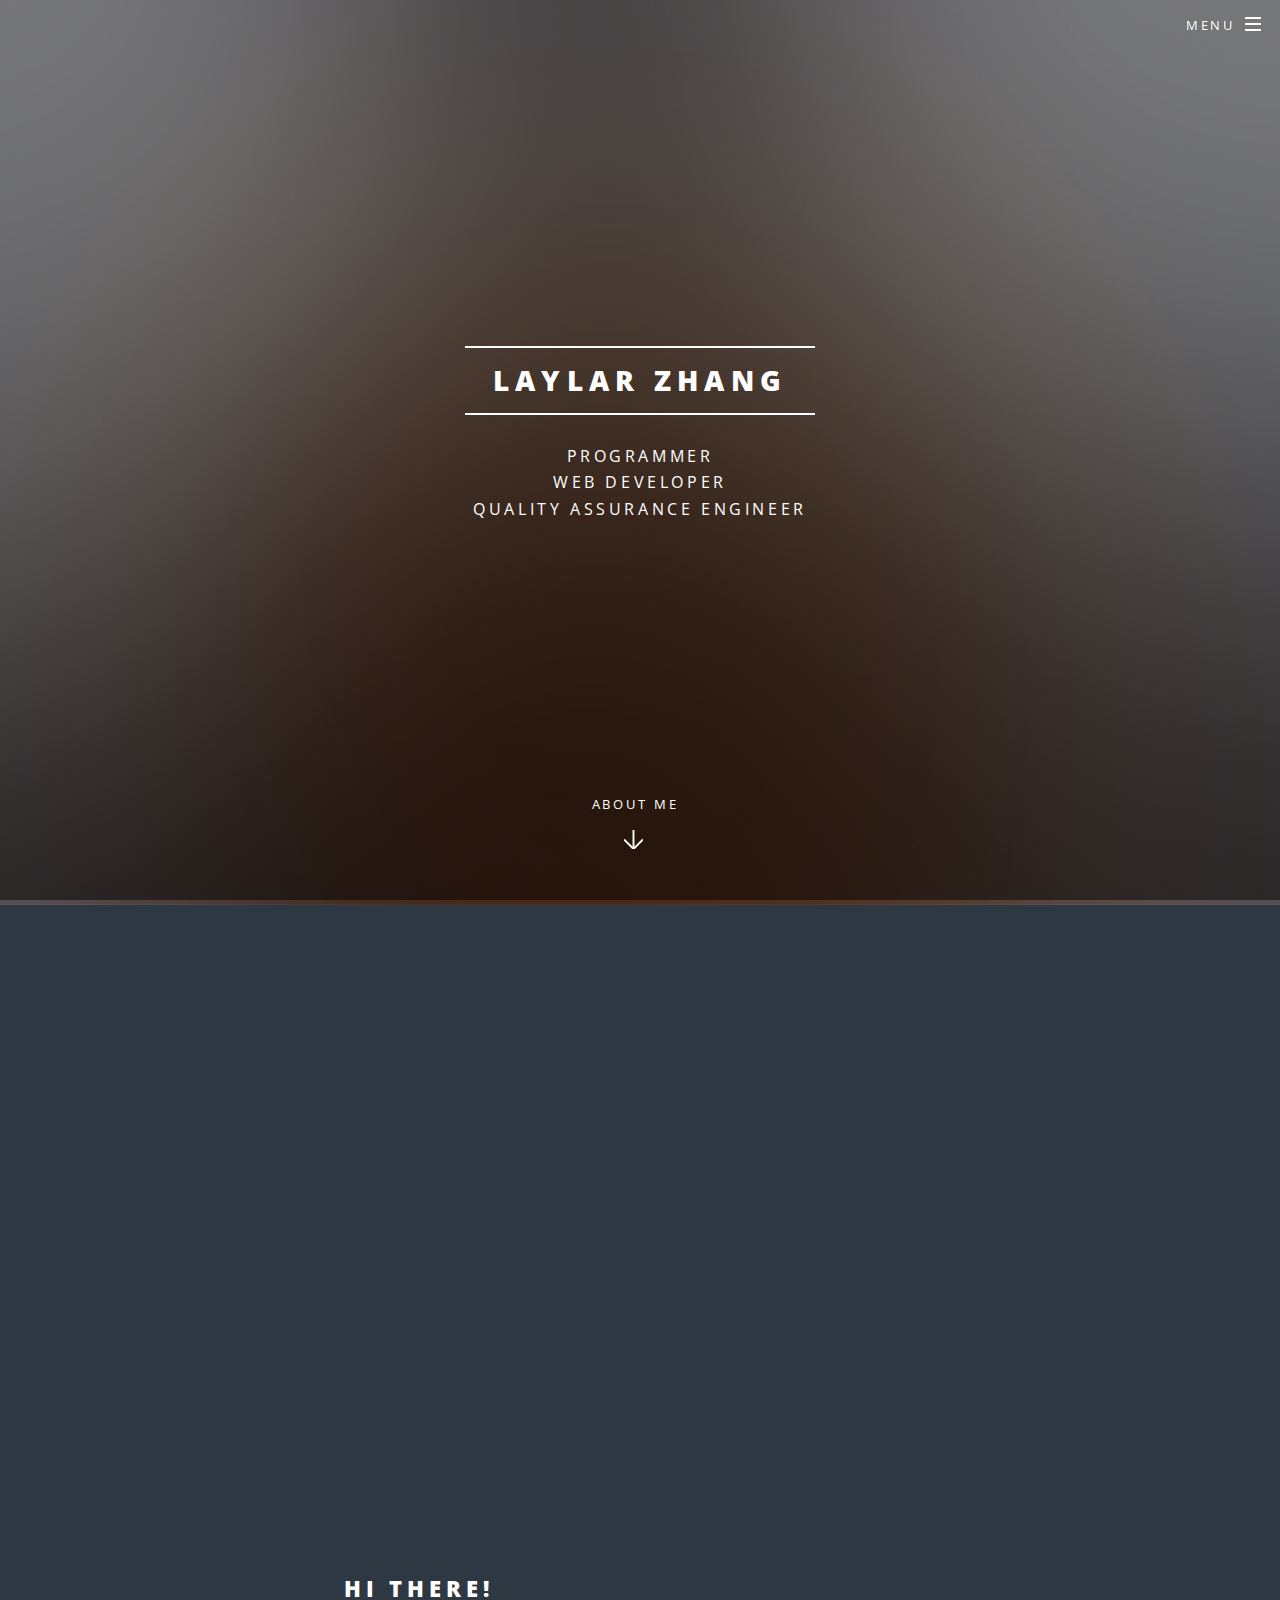
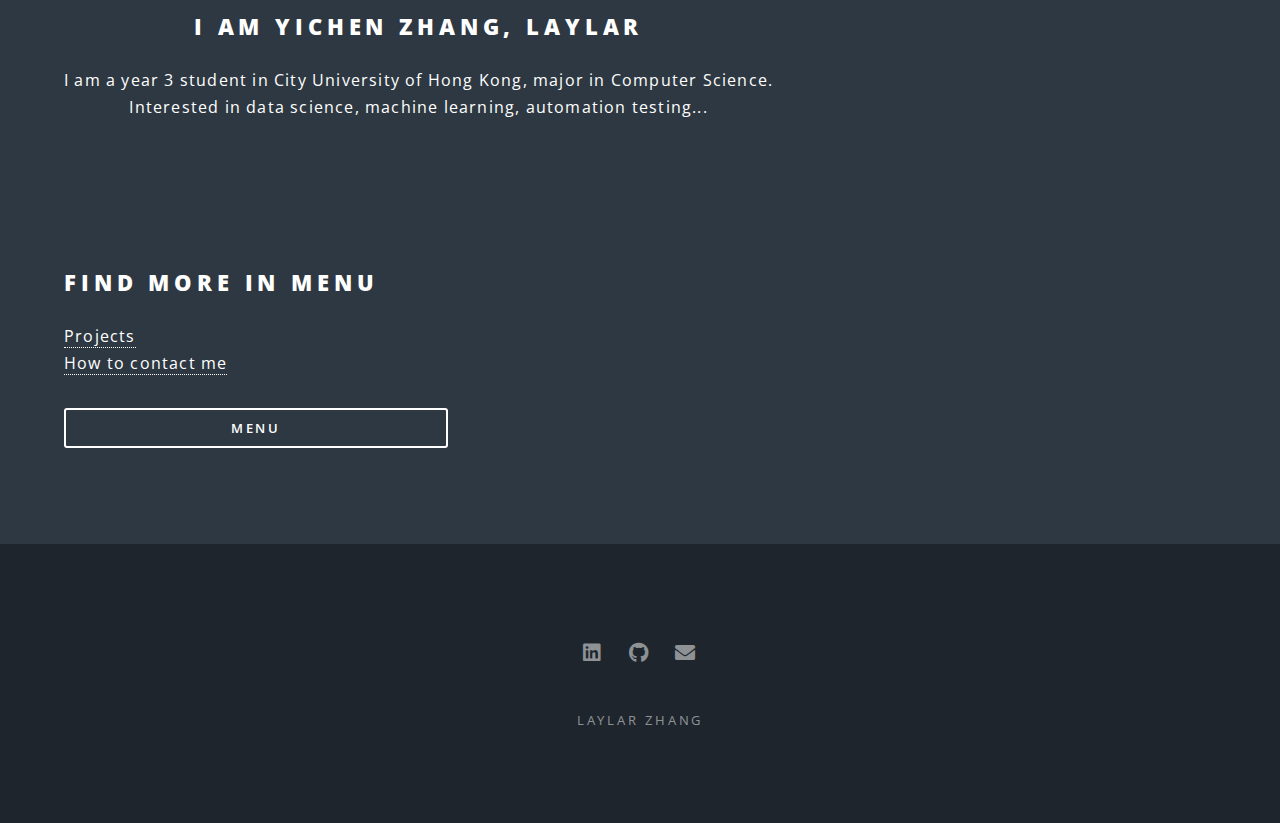
<file: index.html>
<!DOCTYPE HTML>
<!--
	Spectral by HTML5 UP
	html5up.net | @ajlkn
	Free for personal and commercial use under the CCA 3.0 license (html5up.net/license)
-->

<html>
	<head>
		<title>Welcome! - Laylar Zhang</title>
		<meta charset="utf-8" />
		<meta name="viewport" content="width=device-width, initial-scale=1, user-scalable=no" />
		<link rel="stylesheet" href="assets/css/main.css" />
		<link rel="stylesheet" href="assets/css/home.css" />
		<noscript><link rel="stylesheet" href="assets/css/noscript.css" /></noscript>
	</head>
	<body class="landing is-preload">

		<!-- Page Wrapper -->
			<div id="page-wrapper">

				<!-- Header -->
					<header id="header" class="alt">
						<h1><a href="index.html">Laylar ZHANG</a></h1>
						<nav id="nav">
							<ul>
								<li class="special">
									<a href="#menu" class="menuToggle"><span>Menu</span></a>
									<div id="menu">
										<ul>
											<li><a href="index.html">Home</a></li>
											<li><a href="Projects.html">Projects</a></li>
											<li><a href="Contact.html">Contact Me</a></li>
											
										</ul>
									</div>
								</li>
							</ul>
						</nav>
					</header>

				<!-- Landing -->
					<section id="banner">
						<div class="inner">
							<h2>Laylar ZHANG</h2>
							<p>Programmer<br />
							Web Developer<br />
							Quality Assurance Engineer</a></p>
							<!-- <ul class="actions special">
								<li><a href="#" class="button primary">Activate</a></li>
							</ul> -->
						</div>
						<a href="#about" class="more scrolly">About Me</a>
					</section>

				<!-- About Me -->
					<section id="about" class="wrapper style1 special">
						<div class="inner">
							<div id="homeIcon">
								<!-- <div><span class="icon fa-gem major style1"><span class="label">Lorem</span></span></div>
								<div><span class="icon fa-heart major style1"><span class="label">Ipsum</span></span></div>
								<div><span class="icon solid fa-code major style1"><span class="label">Dolor</span></span></div> -->
							</div>
							<div class="major">
								<h2>Hi there! <br />
								I am Yichen ZHANG, Laylar</h2>
								<p>I am a year 3 student in City University of Hong Kong, major in Computer Science. <br />
								Interested in data science, machine learning, automation testing...</p>
								</div>
							
						</div>
					</section>

				

				<!-- CTA -->
					<section id="more" class="wrapper style4">
						<div class="inner">
							<header>
								<h2>Find more in Menu </h2>
								<a href="Projects.html">Projects</a> <br />
								<a href="Contact.html">How to contact me</a> </p>
							</header>
							<ul class="actions stacked">
								<a href="#menu" class="button fit"><span>Menu</span></a>
							</ul>
						</div>
					</section>

				<!-- Footer -->
					<footer id="footer">
						<ul class="icons">
							<!-- <li><a href="#" class="icon brands fa-facebook-f"><span class="label">Facebook</span></a></li> -->
							<li><a href="Contact.html" class="icon brands fa-linkedin"><span class="label">LinkedIn</span></a></li>
							<li><a href="Contact.html" class="icon brands fa-github"><span class="label">GitHub</span></a></li>
							<li><a href="Contact.html" class="icon solid fa-envelope"><span class="label">Email</span></a></li>
						</ul>
						<ul class="copyright">
							<li>Laylar Zhang</li>
						</ul>
					</footer>

			</div>

		<!-- Scripts -->
			<script src="assets/js/jquery.min.js"></script>
			<script src="assets/js/jquery.scrollex.min.js"></script>
			<script src="assets/js/jquery.scrolly.min.js"></script>
			<script src="assets/js/browser.min.js"></script>
			<script src="assets/js/breakpoints.min.js"></script>
			<script src="assets/js/util.js"></script>
			<script src="assets/js/main.js"></script>

	</body>
</html>
</file>
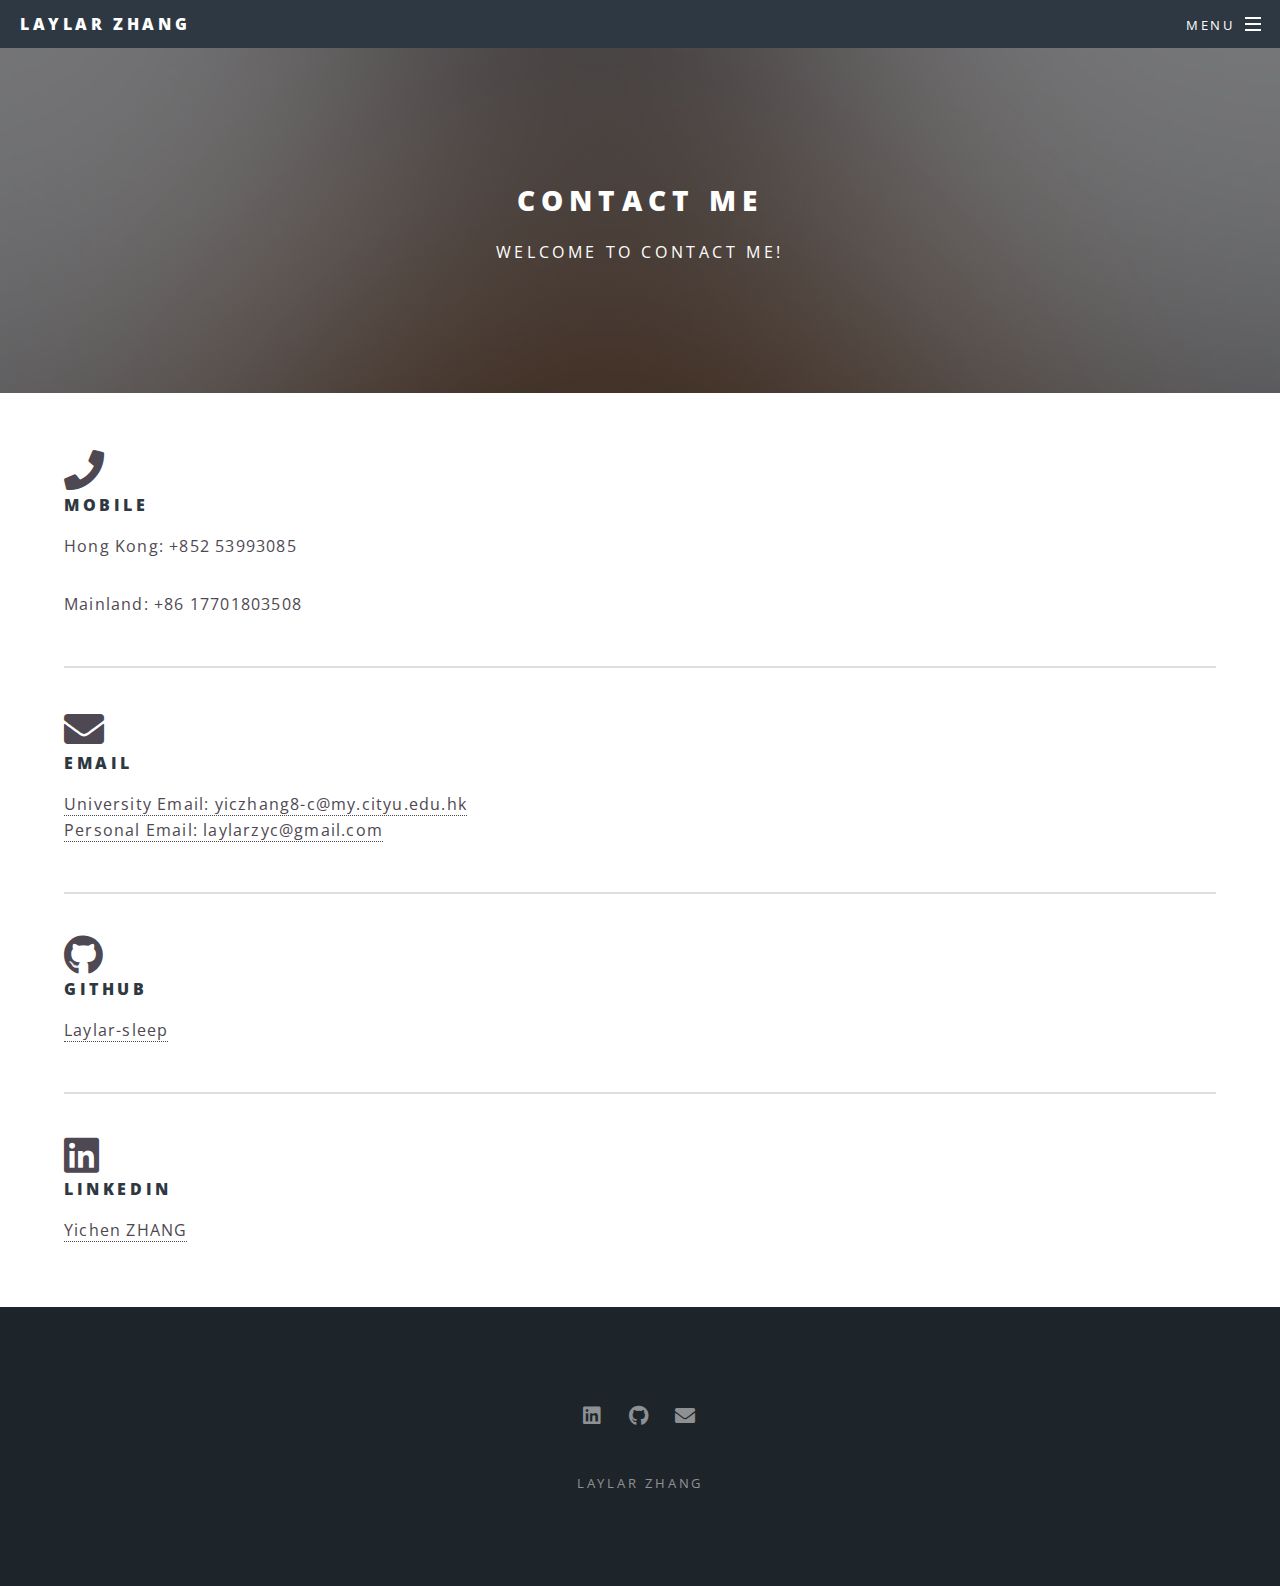
<file: Contact.html>
<!DOCTYPE HTML>
<!--
	Spectral by HTML5 UP
	html5up.net | @ajlkn
	Free for personal and commercial use under the CCA 3.0 license (html5up.net/license)
-->
<html>
	<head>
		<title>Laylar Zhang - Contact Me</title>
		<meta charset="utf-8" />
		<meta name="viewport" content="width=device-width, initial-scale=1, user-scalable=no" />
		<link rel="stylesheet" href="assets/css/main.css" />
		<link rel="stylesheet" href="assets/css/contact.css" />
		<noscript><link rel="stylesheet" href="assets/css/noscript.css" /></noscript>
	</head>
	<body class="is-preload">

		<!-- Page Wrapper -->
			<div id="page-wrapper">

				<!-- Header -->
					<header id="header">
						<h1><a href="index.html">Laylar Zhang</a></h1>
						<nav id="nav">
							<ul>
								<li class="special">
									<a href="#menu" class="menuToggle"><span>Menu</span></a>
									<div id="menu">
										<ul>
											<li><a href="index.html">Home</a></li>
											<li><a href="generic.html">Generic</a></li>
											<li><a href="elements.html">Elements</a></li>
											<li><a href="#">Sign Up</a></li>
											<li><a href="#">Log In</a></li>
										</ul>
									</div>
								</li>
							</ul>
						</nav>
					</header>

				<!-- Main -->
					<article id="main">
						<header>
							<h2>Contact Me</h2>
							<p>Welcome to contact me! </p>
						</header>
						<section class="wrapper style5">
							<div class="inner">

								<section>
									<i class="icon solid fa-phone"></i>
									<h4>Mobile</h4>
									<p>Hong Kong: +852 53993085</p>
									<p>Mainland: +86 17701803508</p>
									<hr />
									<i class="icon solid fa-envelope"></i>
									<h4>Email</h4>
									<a href="mailto:yiczhang8-c@my.cityu.edu.hk">University Email: yiczhang8-c@my.cityu.edu.hk</a>
									</br>
									<a href="mailto:laylarzyc@gmail.com">Personal Email: laylarzyc@gmail.com</a>
									<hr />
									<i class="icon brands fa-github"></i>
									<h4>GitHub</h4>
									<a href="https://github.com/Laylar-sleep">Laylar-sleep</a>
									<hr />
									<i class="icon brands fa-linkedin"></i>
									<h4>LinkedIn</h4>
									<a href="https://www.linkedin.com/in/yichen-zhang-4abb991a3/">Yichen ZHANG</a>
									
								</section>

							</div>
						</section>
					</article>

				<!-- Footer -->
					<footer id="footer">
						<ul class="icons">
							<!-- <li><a href="#" class="icon brands fa-facebook-f"><span class="label">Facebook</span></a></li> -->
							<li><a href="Contact.html" class="icon brands fa-linkedin"><span class="label">LinkedIn</span></a></li>
							<li><a href="Contact.html" class="icon brands fa-github"><span class="label">GitHub</span></a></li>
							<li><a href="Contact.html" class="icon solid fa-envelope"><span class="label">Email</span></a></li>
						</ul>
						<ul class="copyright">
							<li>Laylar Zhang</li>
						</ul>
					</footer>

			</div>

		<!-- Scripts -->
			<script src="assets/js/jquery.min.js"></script>
			<script src="assets/js/jquery.scrollex.min.js"></script>
			<script src="assets/js/jquery.scrolly.min.js"></script>
			<script src="assets/js/browser.min.js"></script>
			<script src="assets/js/breakpoints.min.js"></script>
			<script src="assets/js/util.js"></script>
			<script src="assets/js/main.js"></script>

	</body>
</html>
</file>
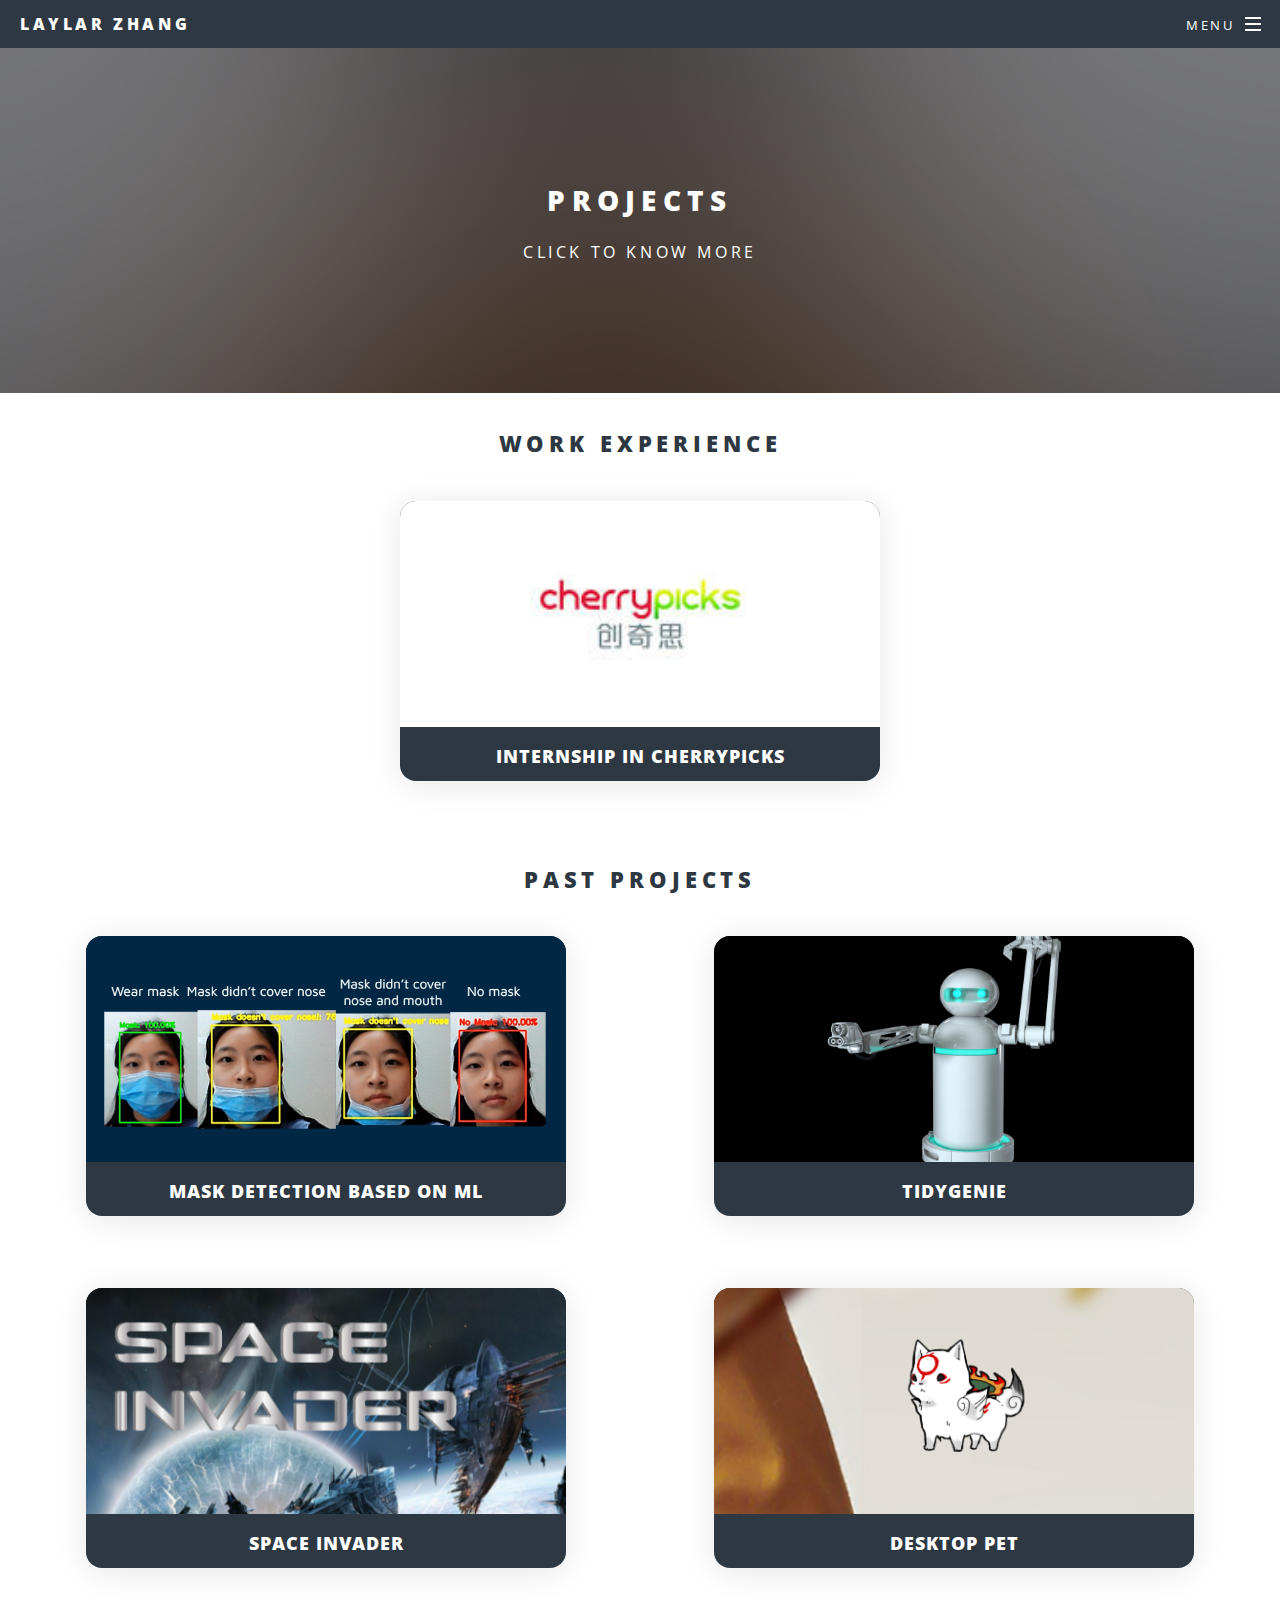
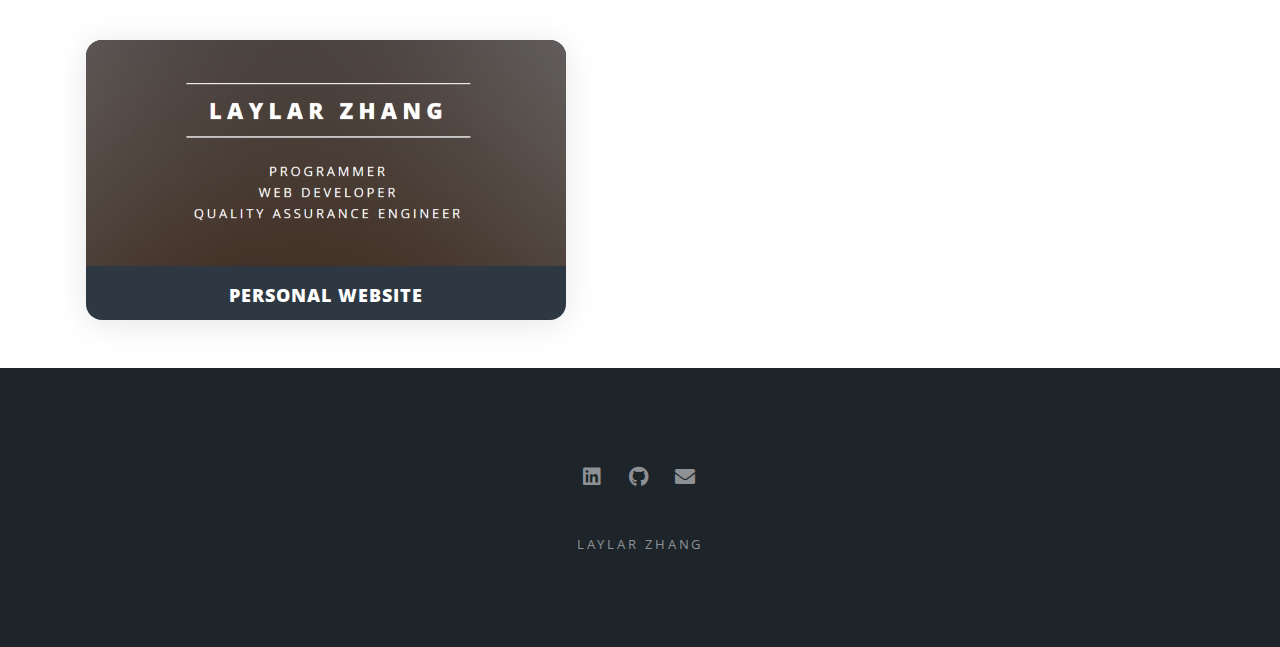
<file: Projects.html>
<!DOCTYPE HTML>
<!--
	Spectral by HTML5 UP
	html5up.net | @ajlkn
	Free for personal and commercial use under the CCA 3.0 license (html5up.net/license)
-->
<html>
	<head>
		<title>Laylar Zhang - Projects</title>
		<meta charset="utf-8" />
		<meta name="viewport" content="width=device-width, initial-scale=1, user-scalable=no" />
		<link rel="stylesheet" href="assets/css/main.css" />
		<link rel="stylesheet" href="assets/css/projects.css" />
		<noscript><link rel="stylesheet" href="assets/css/noscript.css" /></noscript>
	</head>
	<body class="is-preload">

		<!-- Page Wrapper -->
			<div id="page-wrapper">
				
				<!-- Header -->
					<header id="header">
						<h1><a href="index.html">Laylar Zhang</a></h1>
						<nav id="nav">
							<ul>
								<li class="special">
									<a href="#menu" class="menuToggle"><span>Menu</span></a>
									<div id="menu">
										<ul>
											<li><a href="index.html">Home</a></li>
											<li><a href="Projects.html">Projects</a></li>
											<li><a href="Contact.html">Contact Me</a></li>
										</ul>
									</div>
								</li>
							</ul>
						</nav>
					</header>

				<!-- Main -->
					<article id="main">
						<header>
							<h2>Projects</h2>
							<p>Click to know more</p>
						</header>
						<!-- <section class="wrapper style5">
							

							<div class="inner">

								<h3>Lorem ipsum dolor</h3>
								<p>Morbi mattis mi consectetur tortor elementum, varius pellentesque velit convallis. Aenean tincidunt lectus auctor mauris maximus, ac scelerisque ipsum tempor. Duis vulputate ex et ex tincidunt, quis lacinia velit aliquet. Duis non efficitur nisi, id malesuada justo. Maecenas sagittis felis ac sagittis semper. Curabitur purus leo, tempus sed finibus eget, fringilla quis risus. Maecenas et lorem quis sem varius sagittis et a est. Maecenas iaculis iaculis sem. Donec vel dolor at arcu tincidunt bibendum. Interdum et malesuada fames ac ante ipsum primis in faucibus. Fusce ut aliquet justo. Donec id neque ipsum. Integer eget ultricies odio. Nam vel ex a orci fringilla tincidunt. Aliquam eleifend ligula non velit accumsan cursus. Etiam ut gravida sapien.</p>

								<p>Vestibulum ultrices risus velit, sit amet blandit massa auctor sit amet. Sed eu lectus sem. Phasellus in odio at ipsum porttitor mollis id vel diam. Praesent sit amet posuere risus, eu faucibus lectus. Vivamus ex ligula, tempus pulvinar ipsum in, auctor porta quam. Proin nec dui cursus, posuere dui eget interdum. Fusce lectus magna, sagittis at facilisis vitae, pellentesque at etiam. Quisque posuere leo quis sem commodo, vel scelerisque nisi scelerisque. Suspendisse id quam vel tortor tincidunt suscipit. Nullam auctor orci eu dolor consectetur, interdum ullamcorper ante tincidunt. Mauris felis nec felis elementum varius.</p>

								<hr />

								<h3>Feugiat aliquam</h3>
								<p>Nam sapien ante, varius in pulvinar vitae, rhoncus id massa. Donec varius ex in mauris ornare, eget euismod urna egestas. Etiam lacinia tempor ipsum, sodales porttitor justo. Aliquam dolor quam, semper in tortor eu, volutpat efficitur quam. Fusce nec fermentum nisl. Aenean erat diam, tempus aliquet erat.</p>

								<p>Etiam iaculis nulla ipsum, et pharetra libero rhoncus ut. Phasellus rutrum cursus velit, eget condimentum nunc blandit vel. In at pulvinar lectus. Morbi diam ante, vulputate et imperdiet eget, fermentum non dolor. Ut eleifend sagittis tincidunt. Sed viverra commodo mi, ac rhoncus justo. Duis neque ligula, elementum ut enim vel, posuere finibus justo. Vivamus facilisis maximus nibh quis pulvinar. Quisque hendrerit in ipsum id tellus facilisis fermentum. Proin mauris dui, at vestibulum sit amet, auctor bibendum neque.</p>

							</div>
						</section> -->
					</article>

					<!-- Work Experience -->
					<section id="Experience" class="wrapper style5">
						<h2>
							Work Experience
						</h2>
						<div class="card">
							<img src="images\CPlogo.jfif">
							<h3>Internship in Cherrypicks</h3>
							<div class="content-wrapper">
								<div class="content">
									<p>I have worked as a quality assurance engineer intern from June 2020 to Feburary 2021 in Cherrypicks Ltd. </p>
									<p>My work includes but not limited to QA testings, automated QA developments, technical researches, technical presentations.</p>
								</div>
							</div>
						</div>
					</section>
					
					<!-- Past Projects -->
					<section id="Projects" class="wrapper style5">
						<h2>
							Past Projects
						</h2>

						<div class="projects-container">

							<!-- Mask Detection -->
							<div class="card">
								<img src="images\mask.png">
								<h3>Mask Detection based on ML</h3>
								<div class="content-wrapper">
									<div class="content">
										<p>This is a machine learning program to detect face mask wearing with live camera stream. <br>
											We applied MobileNet based on Tensorflow. </p>
										<p>We can detect 4 kinds of mask wearing situations with around 98% accuracy:</p>
										<ul>
											<li>with mask</li>
											<li>incorrectly wear (mouth & nose not covered)</li>
											<li>incorrectly wear (nose not covered)</li>
											<li>without mask</li>
										</ul>
										
										<button class="button1" onclick="window.open('https://github.com/Laylar-sleep/CityFace-Mask-Detection.git')">GitHub Code</button>
									</div>
								</div>
							</div>

							<!-- TidyGenie -->
							<div class="card">
								<img src="images\TidyGenie.png">
								<h3>TidyGenie</h3>
								<div class="content-wrapper">
									<div class="content">
										<p>TidyGenie is an innovative project which wins the <b>Sliver Prize</b> in 2020 Qianhai Guangdong-Hong Kong-Macao-Taiwan Youth Innovation and Entrepreneurship Competition (University Stream) </p>
										<p>It is an AI-Driven Robot for Automatic Item-oriented Tidy-up and Hygiene, which features multi-method disinfection, intelligent tidy-up, automatic control, and a companion app. </p>
										<button class="button1" onclick="window.open('https://qianhaihk.com/win/web/winner-2020.php')">Infomation</button>
									</div>
								</div>
							</div>

							<!-- Space Invader -->
							<div class="card">
								<img src="images\SpaceInvader.png">
								<h3>Space Invader</h3>
								<div class="content-wrapper">
									<div class="content">
										<p>This is a Space Invader game written in <b>Java</b>. The goal of the game is to attack various enemies with 4 kinds of attack modes. </p>
										<button class="button1" onclick="window.open('https://github.com/Laylar-sleep/SpaceInvader.git')">GitHub Code</button>
									</div>
								</div>
							</div>

							<!-- Desktop Pet -->
							<div class="card">
								<img src="images\DesktopPet.png">
								<h3>Desktop Pet</h3>
								<div class="content-wrapper">
									<div class="content">
										<p>This is a desktop pet program written in <b>Python</b> aiming to company users' daily work. <br>
											Left click to drag, right click to change movement. <br>
											Right click the icon in taskbar to quit. </p>
										<button class="button1" onclick="window.open('https://github.com/Laylar-sleep/DesktopPet.git')">GitHub Code</button>
									</div>
								</div>
							</div>
							
							<!-- Personal Website -->
							<div class="card">
								<img src="images\website.png">
								<h3>Personal Website</h3>
								<div class="content-wrapper">
									<div class="content">
										<p>Personal website developed by Laylar Zhang. </p>
										<button class="button1" onclick="window.open('https://laylar-sleep.github.io/LaylarZhang.github.io/')">Homepage</button>
									</div>
								</div>
							</div>

						</div>

						
					</section>
				
				<!-- Footer -->
					<footer id="footer">
						<ul class="icons">
							<!-- <li><a href="#" class="icon brands fa-facebook-f"><span class="label">Facebook</span></a></li> -->
							<li><a href="Contact.html" class="icon brands fa-linkedin"><span class="label">LinkedIn</span></a></li>
							<li><a href="Contact.html" class="icon brands fa-github"><span class="label">GitHub</span></a></li>
							<li><a href="Contact.html" class="icon solid fa-envelope"><span class="label">Email</span></a></li>
						</ul>
						<ul class="copyright">
							<li>Laylar Zhang</li>
						</ul>
					</footer>

			</div>

		<!-- Scripts -->
			<script src="assets/js/jquery.min.js"></script>
			<script src="assets/js/jquery.scrollex.min.js"></script>
			<script src="assets/js/jquery.scrolly.min.js"></script>
			<script src="assets/js/browser.min.js"></script>
			<script src="assets/js/breakpoints.min.js"></script>
			<script src="assets/js/util.js"></script>
			<script src="assets/js/main.js"></script>
			<script src="assets/js/projects.js"></script>

	</body>
</html>
</file>
<file: assets/css/home.css>
#about {
    display: -moz-flex;
    display: -webkit-flex;
    display: -ms-flex;
    display: flex;
    -moz-flex-direction: column;
    -webkit-flex-direction: column;
    -ms-flex-direction: column;
    flex-direction: column;
    -moz-justify-content: center;
    -webkit-justify-content: center;
    -ms-justify-content: center;
    justify-content: center;
    cursor: default;
    height: 100vh;
    min-height: 35em;
    overflow: hidden;
    position: relative;
    text-align: center;
}


#about .major{
    position:absolute;
    bottom: 1em;
    padding-bottom: 2em;
}

#about #homeIcon{
    
    position: relative;
}
</file>
<file: assets/css/noscript.css>
/*
	Spectral by HTML5 UP
	html5up.net | @ajlkn
	Free for personal and commercial use under the CCA 3.0 license (html5up.net/license)
*/

/* Banner */

	body.is-preload #banner h2 {
		-moz-transform: none;
		-webkit-transform: none;
		-ms-transform: none;
		transform: none;
		opacity: 1;
	}

		body.is-preload #banner h2:before, body.is-preload #banner h2:after {
			width: 100%;
		}

	body.is-preload #banner .more {
		-moz-transform: none;
		-webkit-transform: none;
		-ms-transform: none;
		transform: none;
		opacity: 1;
	}

	body.is-preload #banner:after {
		opacity: 0;
	}
</file>
<file: assets/css/contact.css>
i {
    font-size: 40px;
}
</file>
<file: assets/css/projects.css>
.root{
    --card-width:420px;
    --card-height:280px;
    --img-height:226px;
    --img-height-expand:600px;
}

body {
    text-align: center;
}

/* body.noscroll {
    overflow: hidden;
} */

.projects-container {
    margin: 0 auto;
    display: grid;
    grid-template-columns: repeat(auto-fit,minmax(500px,1fr));
    grid-column-gap: 40px;
    grid-row-gap: 40px;
    
}

#Experience {
    margin: auto;
    display: flex;
    flex-direction: column;
    align-items: center;
    padding: 2rem;
}

#Projects {
    margin: auto;
    align-items: center;
    padding: 2rem;
}

.card {
    width: 480px;
    height: 280px;
    background-color: #2e3842;
    border-radius: 1rem;
    box-shadow: 0 0.2rem 2rem rgba(0, 0, 0, 0.1);
    margin: 1rem auto;
    transition: .3s;
}

.card img {
    display: block;
    width: 100%;
    height: 226px;
    object-fit: cover;

    border-top-left-radius: 1rem;
    border-top-right-radius: 1rem;
}

.card h3 {
    color: #fff !important;
    margin: 0;
    padding: 0.8rem 1.2rem;
    line-height: 2rem;
    padding-bottom: 0;
    letter-spacing: 1px;
}

.card .content-wrapper {
    background-color: #2e3842;
    box-shadow: 0 0.2rem 2rem rgba(0, 0, 0, 0.1);
    margin: auto;
    height: 0;
    overflow: hidden;
    transition: 0.3s all ease-out;
    opacity: 0.8;
}

.card .content-wrapper .content {
    padding: 0 1.2rem;
    background-color: #fff;
    overflow: auto;
} 

.card p {
    font-size: 1rem;
    line-height: 1.25rem;
    padding: .5rem;
    margin: 0;
}

.button1 {
    border: none;
    margin: 0 0 0.5rem 0;
}

/* active card */
.card:hover {
    transform: scale(1.1);
}

.card.active .content-wrapper{
    height: fit-content;
    transition: .3s all ease-in;
    opacity: 1;
}

.card.active .content-wrapper img {
    border-top-left-radius: 0;
    border-top-right-radius: 0;
}

li {
    text-align: left;
}
</file>
<file: assets/css/main.css>
@import url(fontawesome-all.min.css);
@import url("https://fonts.googleapis.com/css?family=Open+Sans:400,400italic,600,600italic,800,800italic");

/*
	Spectral by HTML5 UP
	html5up.net | @ajlkn
	Free for personal and commercial use under the CCA 3.0 license (html5up.net/license)
*/

html, body, div, span, applet, object,
iframe, h1, h2, h3, h4, h5, h6, p, blockquote,
pre, a, abbr, acronym, address, big, cite,
code, del, dfn, em, img, ins, kbd, q, s, samp,
small, strike, strong, sub, sup, tt, var, b,
u, i, center, dl, dt, dd, ol, ul, li, fieldset,
form, label, legend, table, caption, tbody,
tfoot, thead, tr, th, td, article, aside,
canvas, details, embed, figure, figcaption,
footer, header, hgroup, menu, nav, output, ruby,
section, summary, time, mark, audio, video {
	margin: 0;
	padding: 0;
	border: 0;
	font-size: 100%;
	font: inherit;
	vertical-align: baseline;}

article, aside, details, figcaption, figure,
footer, header, hgroup, menu, nav, section {
	display: block;}

body {
	line-height: 1;
}

ol, ul {
	list-style: none;
}

blockquote, q {
	quotes: none;
}

	blockquote:before, blockquote:after, q:before, q:after {
		content: '';
		content: none;
	}

table {
	border-collapse: collapse;
	border-spacing: 0;
}

body {
	-webkit-text-size-adjust: none;
}

mark {
	background-color: transparent;
	color: inherit;
}

input::-moz-focus-inner {
	border: 0;
	padding: 0;
}

input, select, textarea {
	-moz-appearance: none;
	-webkit-appearance: none;
	-ms-appearance: none;
	appearance: none;
}

/* Basic */

	@-ms-viewport {
		width: device-width;
	}

	html {
		box-sizing: border-box;
	}

	*, *:before, *:after {
		box-sizing: inherit;
	}

	body {
		background: #2e3842;
		height: 100%;
	}

		body.is-preload *, body.is-preload *:before, body.is-preload *:after {
			-moz-animation: none !important;
			-webkit-animation: none !important;
			-ms-animation: none !important;
			animation: none !important;
			-moz-transition: none !important;
			-webkit-transition: none !important;
			-ms-transition: none !important;
			transition: none !important;
		}

	body, input, select, textarea {
		color: #fff;
		font-family: "Open Sans", Helvetica, sans-serif;
		font-size: 15pt;
		font-weight: 400;
		letter-spacing: 0.075em;
		line-height: 1.65em;
	}

		@media screen and (max-width: 1680px) {

			body, input, select, textarea {
				font-size: 13pt;
			}

		}

		@media screen and (max-width: 1280px) {

			body, input, select, textarea {
				font-size: 12pt;
			}

		}

		@media screen and (max-width: 736px) {

			body, input, select, textarea {
				font-size: 11pt;
				letter-spacing: 0.0375em;
			}

		}

	a {
		-moz-transition: color 0.2s ease, border-bottom-color 0.2s ease;
		-webkit-transition: color 0.2s ease, border-bottom-color 0.2s ease;
		-ms-transition: color 0.2s ease, border-bottom-color 0.2s ease;
		transition: color 0.2s ease, border-bottom-color 0.2s ease;
		border-bottom: dotted 1px;
		color: inherit;
		text-decoration: none;
	}

		a:hover {
			border-bottom-color: transparent;
		}

	strong, b {
		color: #fff;
		font-weight: 600;
	}

	em, i {
		font-style: italic;
	}

	p {
		margin: 0 0 2em 0;
	}

	h1, h2, h3, h4, h5, h6 {
		color: #fff;
		font-weight: 800;
		letter-spacing: 0.225em;
		line-height: 1em;
		margin: 0 0 1em 0;
		text-transform: uppercase;
	}

		h1 a, h2 a, h3 a, h4 a, h5 a, h6 a {
			color: inherit;
			text-decoration: none;
		}

	h2 {
		font-size: 1.35em;
		line-height: 1.75em;
	}

		@media screen and (max-width: 736px) {

			h2 {
				font-size: 1.1em;
				line-height: 1.65em;
			}

		}

	h3 {
		font-size: 1.15em;
		line-height: 1.75em;
	}

		@media screen and (max-width: 736px) {

			h3 {
				font-size: 1em;
				line-height: 1.65em;
			}

		}

	h4 {
		font-size: 1em;
		line-height: 1.5em;
	}

	h5 {
		font-size: 0.8em;
		line-height: 1.5em;
	}

	h6 {
		font-size: 0.7em;
		line-height: 1.5em;
	}

	sub {
		font-size: 0.8em;
		position: relative;
		top: 0.5em;
	}

	sup {
		font-size: 0.8em;
		position: relative;
		top: -0.5em;
	}

	hr {
		border: 0;
		border-bottom: solid 2px #fff;
		margin: 3em 0;
	}

		hr.major {
			margin: 4.5em 0;
		}

	blockquote {
		border-left: solid 4px #fff;
		font-style: italic;
		margin: 0 0 2em 0;
		padding: 0.5em 0 0.5em 2em;
	}

	code {
		background: rgba(144, 144, 144, 0.25);
		border-radius: 3px;
		font-family: "Courier New", monospace;
		font-size: 0.9em;
		letter-spacing: 0;
		margin: 0 0.25em;
		padding: 0.25em 0.65em;
	}

	pre {
		-webkit-overflow-scrolling: touch;
		font-family: "Courier New", monospace;
		font-size: 0.9em;
		margin: 0 0 2em 0;
	}

		pre code {
			display: block;
			line-height: 1.75em;
			padding: 1em 1.5em;
			overflow-x: auto;
		}

	.align-left {
		text-align: left;
	}

	.align-center {
		text-align: center;
	}

	.align-right {
		text-align: right;
	}

/* Row */

	.row {
		display: flex;
		flex-wrap: wrap;
		box-sizing: border-box;
		align-items: stretch;
	}

		.row > * {
			box-sizing: border-box;
		}

		.row.gtr-uniform > * > :last-child {
			margin-bottom: 0;
		}

		.row.aln-left {
			justify-content: flex-start;
		}

		.row.aln-center {
			justify-content: center;
		}

		.row.aln-right {
			justify-content: flex-end;
		}

		.row.aln-top {
			align-items: flex-start;
		}

		.row.aln-middle {
			align-items: center;
		}

		.row.aln-bottom {
			align-items: flex-end;
		}

		.row > .imp {
			order: -1;
		}

		.row > .col-1 {
			width: 8.33333%;
		}

		.row > .off-1 {
			margin-left: 8.33333%;
		}

		.row > .col-2 {
			width: 16.66667%;
		}

		.row > .off-2 {
			margin-left: 16.66667%;
		}

		.row > .col-3 {
			width: 25%;
		}

		.row > .off-3 {
			margin-left: 25%;
		}

		.row > .col-4 {
			width: 33.33333%;
		}

		.row > .off-4 {
			margin-left: 33.33333%;
		}

		.row > .col-5 {
			width: 41.66667%;
		}

		.row > .off-5 {
			margin-left: 41.66667%;
		}

		.row > .col-6 {
			width: 50%;
		}

		.row > .off-6 {
			margin-left: 50%;
		}

		.row > .col-7 {
			width: 58.33333%;
		}

		.row > .off-7 {
			margin-left: 58.33333%;
		}

		.row > .col-8 {
			width: 66.66667%;
		}

		.row > .off-8 {
			margin-left: 66.66667%;
		}

		.row > .col-9 {
			width: 75%;
		}

		.row > .off-9 {
			margin-left: 75%;
		}

		.row > .col-10 {
			width: 83.33333%;
		}

		.row > .off-10 {
			margin-left: 83.33333%;
		}

		.row > .col-11 {
			width: 91.66667%;
		}

		.row > .off-11 {
			margin-left: 91.66667%;
		}

		.row > .col-12 {
			width: 100%;
		}

		.row > .off-12 {
			margin-left: 100%;
		}

		.row.gtr-0 {
			margin-top: 0;
			margin-left: 0em;
		}

			.row.gtr-0 > * {
				padding: 0 0 0 0em;
			}

			.row.gtr-0.gtr-uniform {
				margin-top: 0em;
			}

				.row.gtr-0.gtr-uniform > * {
					padding-top: 0em;
				}

		.row.gtr-25 {
			margin-top: 0;
			margin-left: -0.375em;
		}

			.row.gtr-25 > * {
				padding: 0 0 0 0.375em;
			}

			.row.gtr-25.gtr-uniform {
				margin-top: -0.375em;
			}

				.row.gtr-25.gtr-uniform > * {
					padding-top: 0.375em;
				}

		.row.gtr-50 {
			margin-top: 0;
			margin-left: -0.75em;
		}

			.row.gtr-50 > * {
				padding: 0 0 0 0.75em;
			}

			.row.gtr-50.gtr-uniform {
				margin-top: -0.75em;
			}

				.row.gtr-50.gtr-uniform > * {
					padding-top: 0.75em;
				}

		.row {
			margin-top: 0;
			margin-left: -1.5em;
		}

			.row > * {
				padding: 0 0 0 1.5em;
			}

			.row.gtr-uniform {
				margin-top: -1.5em;
			}

				.row.gtr-uniform > * {
					padding-top: 1.5em;
				}

		.row.gtr-150 {
			margin-top: 0;
			margin-left: -2.25em;
		}

			.row.gtr-150 > * {
				padding: 0 0 0 2.25em;
			}

			.row.gtr-150.gtr-uniform {
				margin-top: -2.25em;
			}

				.row.gtr-150.gtr-uniform > * {
					padding-top: 2.25em;
				}

		.row.gtr-200 {
			margin-top: 0;
			margin-left: -3em;
		}

			.row.gtr-200 > * {
				padding: 0 0 0 3em;
			}

			.row.gtr-200.gtr-uniform {
				margin-top: -3em;
			}

				.row.gtr-200.gtr-uniform > * {
					padding-top: 3em;
				}

		@media screen and (max-width: 1680px) {

			.row {
				display: flex;
				flex-wrap: wrap;
				box-sizing: border-box;
				align-items: stretch;
			}

				.row > * {
					box-sizing: border-box;
				}

				.row.gtr-uniform > * > :last-child {
					margin-bottom: 0;
				}

				.row.aln-left {
					justify-content: flex-start;
				}

				.row.aln-center {
					justify-content: center;
				}

				.row.aln-right {
					justify-content: flex-end;
				}

				.row.aln-top {
					align-items: flex-start;
				}

				.row.aln-middle {
					align-items: center;
				}

				.row.aln-bottom {
					align-items: flex-end;
				}

				.row > .imp-xlarge {
					order: -1;
				}

				.row > .col-1-xlarge {
					width: 8.33333%;
				}

				.row > .off-1-xlarge {
					margin-left: 8.33333%;
				}

				.row > .col-2-xlarge {
					width: 16.66667%;
				}

				.row > .off-2-xlarge {
					margin-left: 16.66667%;
				}

				.row > .col-3-xlarge {
					width: 25%;
				}

				.row > .off-3-xlarge {
					margin-left: 25%;
				}

				.row > .col-4-xlarge {
					width: 33.33333%;
				}

				.row > .off-4-xlarge {
					margin-left: 33.33333%;
				}

				.row > .col-5-xlarge {
					width: 41.66667%;
				}

				.row > .off-5-xlarge {
					margin-left: 41.66667%;
				}

				.row > .col-6-xlarge {
					width: 50%;
				}

				.row > .off-6-xlarge {
					margin-left: 50%;
				}

				.row > .col-7-xlarge {
					width: 58.33333%;
				}

				.row > .off-7-xlarge {
					margin-left: 58.33333%;
				}

				.row > .col-8-xlarge {
					width: 66.66667%;
				}

				.row > .off-8-xlarge {
					margin-left: 66.66667%;
				}

				.row > .col-9-xlarge {
					width: 75%;
				}

				.row > .off-9-xlarge {
					margin-left: 75%;
				}

				.row > .col-10-xlarge {
					width: 83.33333%;
				}

				.row > .off-10-xlarge {
					margin-left: 83.33333%;
				}

				.row > .col-11-xlarge {
					width: 91.66667%;
				}

				.row > .off-11-xlarge {
					margin-left: 91.66667%;
				}

				.row > .col-12-xlarge {
					width: 100%;
				}

				.row > .off-12-xlarge {
					margin-left: 100%;
				}

				.row.gtr-0 {
					margin-top: 0;
					margin-left: 0em;
				}

					.row.gtr-0 > * {
						padding: 0 0 0 0em;
					}

					.row.gtr-0.gtr-uniform {
						margin-top: 0em;
					}

						.row.gtr-0.gtr-uniform > * {
							padding-top: 0em;
						}

				.row.gtr-25 {
					margin-top: 0;
					margin-left: -0.375em;
				}

					.row.gtr-25 > * {
						padding: 0 0 0 0.375em;
					}

					.row.gtr-25.gtr-uniform {
						margin-top: -0.375em;
					}

						.row.gtr-25.gtr-uniform > * {
							padding-top: 0.375em;
						}

				.row.gtr-50 {
					margin-top: 0;
					margin-left: -0.75em;
				}

					.row.gtr-50 > * {
						padding: 0 0 0 0.75em;
					}

					.row.gtr-50.gtr-uniform {
						margin-top: -0.75em;
					}

						.row.gtr-50.gtr-uniform > * {
							padding-top: 0.75em;
						}

				.row {
					margin-top: 0;
					margin-left: -1.5em;
				}

					.row > * {
						padding: 0 0 0 1.5em;
					}

					.row.gtr-uniform {
						margin-top: -1.5em;
					}

						.row.gtr-uniform > * {
							padding-top: 1.5em;
						}

				.row.gtr-150 {
					margin-top: 0;
					margin-left: -2.25em;
				}

					.row.gtr-150 > * {
						padding: 0 0 0 2.25em;
					}

					.row.gtr-150.gtr-uniform {
						margin-top: -2.25em;
					}

						.row.gtr-150.gtr-uniform > * {
							padding-top: 2.25em;
						}

				.row.gtr-200 {
					margin-top: 0;
					margin-left: -3em;
				}

					.row.gtr-200 > * {
						padding: 0 0 0 3em;
					}

					.row.gtr-200.gtr-uniform {
						margin-top: -3em;
					}

						.row.gtr-200.gtr-uniform > * {
							padding-top: 3em;
						}

		}

		@media screen and (max-width: 1280px) {

			.row {
				display: flex;
				flex-wrap: wrap;
				box-sizing: border-box;
				align-items: stretch;
			}

				.row > * {
					box-sizing: border-box;
				}

				.row.gtr-uniform > * > :last-child {
					margin-bottom: 0;
				}

				.row.aln-left {
					justify-content: flex-start;
				}

				.row.aln-center {
					justify-content: center;
				}

				.row.aln-right {
					justify-content: flex-end;
				}

				.row.aln-top {
					align-items: flex-start;
				}

				.row.aln-middle {
					align-items: center;
				}

				.row.aln-bottom {
					align-items: flex-end;
				}

				.row > .imp-large {
					order: -1;
				}

				.row > .col-1-large {
					width: 8.33333%;
				}

				.row > .off-1-large {
					margin-left: 8.33333%;
				}

				.row > .col-2-large {
					width: 16.66667%;
				}

				.row > .off-2-large {
					margin-left: 16.66667%;
				}

				.row > .col-3-large {
					width: 25%;
				}

				.row > .off-3-large {
					margin-left: 25%;
				}

				.row > .col-4-large {
					width: 33.33333%;
				}

				.row > .off-4-large {
					margin-left: 33.33333%;
				}

				.row > .col-5-large {
					width: 41.66667%;
				}

				.row > .off-5-large {
					margin-left: 41.66667%;
				}

				.row > .col-6-large {
					width: 50%;
				}

				.row > .off-6-large {
					margin-left: 50%;
				}

				.row > .col-7-large {
					width: 58.33333%;
				}

				.row > .off-7-large {
					margin-left: 58.33333%;
				}

				.row > .col-8-large {
					width: 66.66667%;
				}

				.row > .off-8-large {
					margin-left: 66.66667%;
				}

				.row > .col-9-large {
					width: 75%;
				}

				.row > .off-9-large {
					margin-left: 75%;
				}

				.row > .col-10-large {
					width: 83.33333%;
				}

				.row > .off-10-large {
					margin-left: 83.33333%;
				}

				.row > .col-11-large {
					width: 91.66667%;
				}

				.row > .off-11-large {
					margin-left: 91.66667%;
				}

				.row > .col-12-large {
					width: 100%;
				}

				.row > .off-12-large {
					margin-left: 100%;
				}

				.row.gtr-0 {
					margin-top: 0;
					margin-left: 0em;
				}

					.row.gtr-0 > * {
						padding: 0 0 0 0em;
					}

					.row.gtr-0.gtr-uniform {
						margin-top: 0em;
					}

						.row.gtr-0.gtr-uniform > * {
							padding-top: 0em;
						}

				.row.gtr-25 {
					margin-top: 0;
					margin-left: -0.375em;
				}

					.row.gtr-25 > * {
						padding: 0 0 0 0.375em;
					}

					.row.gtr-25.gtr-uniform {
						margin-top: -0.375em;
					}

						.row.gtr-25.gtr-uniform > * {
							padding-top: 0.375em;
						}

				.row.gtr-50 {
					margin-top: 0;
					margin-left: -0.75em;
				}

					.row.gtr-50 > * {
						padding: 0 0 0 0.75em;
					}

					.row.gtr-50.gtr-uniform {
						margin-top: -0.75em;
					}

						.row.gtr-50.gtr-uniform > * {
							padding-top: 0.75em;
						}

				.row {
					margin-top: 0;
					margin-left: -1.5em;
				}

					.row > * {
						padding: 0 0 0 1.5em;
					}

					.row.gtr-uniform {
						margin-top: -1.5em;
					}

						.row.gtr-uniform > * {
							padding-top: 1.5em;
						}

				.row.gtr-150 {
					margin-top: 0;
					margin-left: -2.25em;
				}

					.row.gtr-150 > * {
						padding: 0 0 0 2.25em;
					}

					.row.gtr-150.gtr-uniform {
						margin-top: -2.25em;
					}

						.row.gtr-150.gtr-uniform > * {
							padding-top: 2.25em;
						}

				.row.gtr-200 {
					margin-top: 0;
					margin-left: -3em;
				}

					.row.gtr-200 > * {
						padding: 0 0 0 3em;
					}

					.row.gtr-200.gtr-uniform {
						margin-top: -3em;
					}

						.row.gtr-200.gtr-uniform > * {
							padding-top: 3em;
						}

		}

		@media screen and (max-width: 980px) {

			.row {
				display: flex;
				flex-wrap: wrap;
				box-sizing: border-box;
				align-items: stretch;
			}

				.row > * {
					box-sizing: border-box;
				}

				.row.gtr-uniform > * > :last-child {
					margin-bottom: 0;
				}

				.row.aln-left {
					justify-content: flex-start;
				}

				.row.aln-center {
					justify-content: center;
				}

				.row.aln-right {
					justify-content: flex-end;
				}

				.row.aln-top {
					align-items: flex-start;
				}

				.row.aln-middle {
					align-items: center;
				}

				.row.aln-bottom {
					align-items: flex-end;
				}

				.row > .imp-medium {
					order: -1;
				}

				.row > .col-1-medium {
					width: 8.33333%;
				}

				.row > .off-1-medium {
					margin-left: 8.33333%;
				}

				.row > .col-2-medium {
					width: 16.66667%;
				}

				.row > .off-2-medium {
					margin-left: 16.66667%;
				}

				.row > .col-3-medium {
					width: 25%;
				}

				.row > .off-3-medium {
					margin-left: 25%;
				}

				.row > .col-4-medium {
					width: 33.33333%;
				}

				.row > .off-4-medium {
					margin-left: 33.33333%;
				}

				.row > .col-5-medium {
					width: 41.66667%;
				}

				.row > .off-5-medium {
					margin-left: 41.66667%;
				}

				.row > .col-6-medium {
					width: 50%;
				}

				.row > .off-6-medium {
					margin-left: 50%;
				}

				.row > .col-7-medium {
					width: 58.33333%;
				}

				.row > .off-7-medium {
					margin-left: 58.33333%;
				}

				.row > .col-8-medium {
					width: 66.66667%;
				}

				.row > .off-8-medium {
					margin-left: 66.66667%;
				}

				.row > .col-9-medium {
					width: 75%;
				}

				.row > .off-9-medium {
					margin-left: 75%;
				}

				.row > .col-10-medium {
					width: 83.33333%;
				}

				.row > .off-10-medium {
					margin-left: 83.33333%;
				}

				.row > .col-11-medium {
					width: 91.66667%;
				}

				.row > .off-11-medium {
					margin-left: 91.66667%;
				}

				.row > .col-12-medium {
					width: 100%;
				}

				.row > .off-12-medium {
					margin-left: 100%;
				}

				.row.gtr-0 {
					margin-top: 0;
					margin-left: 0em;
				}

					.row.gtr-0 > * {
						padding: 0 0 0 0em;
					}

					.row.gtr-0.gtr-uniform {
						margin-top: 0em;
					}

						.row.gtr-0.gtr-uniform > * {
							padding-top: 0em;
						}

				.row.gtr-25 {
					margin-top: 0;
					margin-left: -0.375em;
				}

					.row.gtr-25 > * {
						padding: 0 0 0 0.375em;
					}

					.row.gtr-25.gtr-uniform {
						margin-top: -0.375em;
					}

						.row.gtr-25.gtr-uniform > * {
							padding-top: 0.375em;
						}

				.row.gtr-50 {
					margin-top: 0;
					margin-left: -0.75em;
				}

					.row.gtr-50 > * {
						padding: 0 0 0 0.75em;
					}

					.row.gtr-50.gtr-uniform {
						margin-top: -0.75em;
					}

						.row.gtr-50.gtr-uniform > * {
							padding-top: 0.75em;
						}

				.row {
					margin-top: 0;
					margin-left: -1.5em;
				}

					.row > * {
						padding: 0 0 0 1.5em;
					}

					.row.gtr-uniform {
						margin-top: -1.5em;
					}

						.row.gtr-uniform > * {
							padding-top: 1.5em;
						}

				.row.gtr-150 {
					margin-top: 0;
					margin-left: -2.25em;
				}

					.row.gtr-150 > * {
						padding: 0 0 0 2.25em;
					}

					.row.gtr-150.gtr-uniform {
						margin-top: -2.25em;
					}

						.row.gtr-150.gtr-uniform > * {
							padding-top: 2.25em;
						}

				.row.gtr-200 {
					margin-top: 0;
					margin-left: -3em;
				}

					.row.gtr-200 > * {
						padding: 0 0 0 3em;
					}

					.row.gtr-200.gtr-uniform {
						margin-top: -3em;
					}

						.row.gtr-200.gtr-uniform > * {
							padding-top: 3em;
						}

		}

		@media screen and (max-width: 736px) {

			.row {
				display: flex;
				flex-wrap: wrap;
				box-sizing: border-box;
				align-items: stretch;
			}

				.row > * {
					box-sizing: border-box;
				}

				.row.gtr-uniform > * > :last-child {
					margin-bottom: 0;
				}

				.row.aln-left {
					justify-content: flex-start;
				}

				.row.aln-center {
					justify-content: center;
				}

				.row.aln-right {
					justify-content: flex-end;
				}

				.row.aln-top {
					align-items: flex-start;
				}

				.row.aln-middle {
					align-items: center;
				}

				.row.aln-bottom {
					align-items: flex-end;
				}

				.row > .imp-small {
					order: -1;
				}

				.row > .col-1-small {
					width: 8.33333%;
				}

				.row > .off-1-small {
					margin-left: 8.33333%;
				}

				.row > .col-2-small {
					width: 16.66667%;
				}

				.row > .off-2-small {
					margin-left: 16.66667%;
				}

				.row > .col-3-small {
					width: 25%;
				}

				.row > .off-3-small {
					margin-left: 25%;
				}

				.row > .col-4-small {
					width: 33.33333%;
				}

				.row > .off-4-small {
					margin-left: 33.33333%;
				}

				.row > .col-5-small {
					width: 41.66667%;
				}

				.row > .off-5-small {
					margin-left: 41.66667%;
				}

				.row > .col-6-small {
					width: 50%;
				}

				.row > .off-6-small {
					margin-left: 50%;
				}

				.row > .col-7-small {
					width: 58.33333%;
				}

				.row > .off-7-small {
					margin-left: 58.33333%;
				}

				.row > .col-8-small {
					width: 66.66667%;
				}

				.row > .off-8-small {
					margin-left: 66.66667%;
				}

				.row > .col-9-small {
					width: 75%;
				}

				.row > .off-9-small {
					margin-left: 75%;
				}

				.row > .col-10-small {
					width: 83.33333%;
				}

				.row > .off-10-small {
					margin-left: 83.33333%;
				}

				.row > .col-11-small {
					width: 91.66667%;
				}

				.row > .off-11-small {
					margin-left: 91.66667%;
				}

				.row > .col-12-small {
					width: 100%;
				}

				.row > .off-12-small {
					margin-left: 100%;
				}

				.row.gtr-0 {
					margin-top: 0;
					margin-left: 0em;
				}

					.row.gtr-0 > * {
						padding: 0 0 0 0em;
					}

					.row.gtr-0.gtr-uniform {
						margin-top: 0em;
					}

						.row.gtr-0.gtr-uniform > * {
							padding-top: 0em;
						}

				.row.gtr-25 {
					margin-top: 0;
					margin-left: -0.375em;
				}

					.row.gtr-25 > * {
						padding: 0 0 0 0.375em;
					}

					.row.gtr-25.gtr-uniform {
						margin-top: -0.375em;
					}

						.row.gtr-25.gtr-uniform > * {
							padding-top: 0.375em;
						}

				.row.gtr-50 {
					margin-top: 0;
					margin-left: -0.75em;
				}

					.row.gtr-50 > * {
						padding: 0 0 0 0.75em;
					}

					.row.gtr-50.gtr-uniform {
						margin-top: -0.75em;
					}

						.row.gtr-50.gtr-uniform > * {
							padding-top: 0.75em;
						}

				.row {
					margin-top: 0;
					margin-left: -1.5em;
				}

					.row > * {
						padding: 0 0 0 1.5em;
					}

					.row.gtr-uniform {
						margin-top: -1.5em;
					}

						.row.gtr-uniform > * {
							padding-top: 1.5em;
						}

				.row.gtr-150 {
					margin-top: 0;
					margin-left: -2.25em;
				}

					.row.gtr-150 > * {
						padding: 0 0 0 2.25em;
					}

					.row.gtr-150.gtr-uniform {
						margin-top: -2.25em;
					}

						.row.gtr-150.gtr-uniform > * {
							padding-top: 2.25em;
						}

				.row.gtr-200 {
					margin-top: 0;
					margin-left: -3em;
				}

					.row.gtr-200 > * {
						padding: 0 0 0 3em;
					}

					.row.gtr-200.gtr-uniform {
						margin-top: -3em;
					}

						.row.gtr-200.gtr-uniform > * {
							padding-top: 3em;
						}

		}

		@media screen and (max-width: 480px) {

			.row {
				display: flex;
				flex-wrap: wrap;
				box-sizing: border-box;
				align-items: stretch;
			}

				.row > * {
					box-sizing: border-box;
				}

				.row.gtr-uniform > * > :last-child {
					margin-bottom: 0;
				}

				.row.aln-left {
					justify-content: flex-start;
				}

				.row.aln-center {
					justify-content: center;
				}

				.row.aln-right {
					justify-content: flex-end;
				}

				.row.aln-top {
					align-items: flex-start;
				}

				.row.aln-middle {
					align-items: center;
				}

				.row.aln-bottom {
					align-items: flex-end;
				}

				.row > .imp-xsmall {
					order: -1;
				}

				.row > .col-1-xsmall {
					width: 8.33333%;
				}

				.row > .off-1-xsmall {
					margin-left: 8.33333%;
				}

				.row > .col-2-xsmall {
					width: 16.66667%;
				}

				.row > .off-2-xsmall {
					margin-left: 16.66667%;
				}

				.row > .col-3-xsmall {
					width: 25%;
				}

				.row > .off-3-xsmall {
					margin-left: 25%;
				}

				.row > .col-4-xsmall {
					width: 33.33333%;
				}

				.row > .off-4-xsmall {
					margin-left: 33.33333%;
				}

				.row > .col-5-xsmall {
					width: 41.66667%;
				}

				.row > .off-5-xsmall {
					margin-left: 41.66667%;
				}

				.row > .col-6-xsmall {
					width: 50%;
				}

				.row > .off-6-xsmall {
					margin-left: 50%;
				}

				.row > .col-7-xsmall {
					width: 58.33333%;
				}

				.row > .off-7-xsmall {
					margin-left: 58.33333%;
				}

				.row > .col-8-xsmall {
					width: 66.66667%;
				}

				.row > .off-8-xsmall {
					margin-left: 66.66667%;
				}

				.row > .col-9-xsmall {
					width: 75%;
				}

				.row > .off-9-xsmall {
					margin-left: 75%;
				}

				.row > .col-10-xsmall {
					width: 83.33333%;
				}

				.row > .off-10-xsmall {
					margin-left: 83.33333%;
				}

				.row > .col-11-xsmall {
					width: 91.66667%;
				}

				.row > .off-11-xsmall {
					margin-left: 91.66667%;
				}

				.row > .col-12-xsmall {
					width: 100%;
				}

				.row > .off-12-xsmall {
					margin-left: 100%;
				}

				.row.gtr-0 {
					margin-top: 0;
					margin-left: 0em;
				}

					.row.gtr-0 > * {
						padding: 0 0 0 0em;
					}

					.row.gtr-0.gtr-uniform {
						margin-top: 0em;
					}

						.row.gtr-0.gtr-uniform > * {
							padding-top: 0em;
						}

				.row.gtr-25 {
					margin-top: 0;
					margin-left: -0.375em;
				}

					.row.gtr-25 > * {
						padding: 0 0 0 0.375em;
					}

					.row.gtr-25.gtr-uniform {
						margin-top: -0.375em;
					}

						.row.gtr-25.gtr-uniform > * {
							padding-top: 0.375em;
						}

				.row.gtr-50 {
					margin-top: 0;
					margin-left: -0.75em;
				}

					.row.gtr-50 > * {
						padding: 0 0 0 0.75em;
					}

					.row.gtr-50.gtr-uniform {
						margin-top: -0.75em;
					}

						.row.gtr-50.gtr-uniform > * {
							padding-top: 0.75em;
						}

				.row {
					margin-top: 0;
					margin-left: -1.5em;
				}

					.row > * {
						padding: 0 0 0 1.5em;
					}

					.row.gtr-uniform {
						margin-top: -1.5em;
					}

						.row.gtr-uniform > * {
							padding-top: 1.5em;
						}

				.row.gtr-150 {
					margin-top: 0;
					margin-left: -2.25em;
				}

					.row.gtr-150 > * {
						padding: 0 0 0 2.25em;
					}

					.row.gtr-150.gtr-uniform {
						margin-top: -2.25em;
					}

						.row.gtr-150.gtr-uniform > * {
							padding-top: 2.25em;
						}

				.row.gtr-200 {
					margin-top: 0;
					margin-left: -3em;
				}

					.row.gtr-200 > * {
						padding: 0 0 0 3em;
					}

					.row.gtr-200.gtr-uniform {
						margin-top: -3em;
					}

						.row.gtr-200.gtr-uniform > * {
							padding-top: 3em;
						}

		}

/* Section/Article */

	section.special, article.special {
		text-align: center;
	}

	header p {
		color: rgba(255, 255, 255, 0.5);
		position: relative;
		top: -0.25em;
	}

	header h3 + p {
		font-size: 1.1em;
	}

	header h4 + p,
	header h5 + p,
	header h6 + p {
		font-size: 0.9em;
	}

	header.major {
		margin: 0 0 3.5em 0;
	}

		header.major h2, header.major h3, header.major h4, header.major h5, header.major h6 {
			border-bottom: solid 2px #fff;
			display: inline-block;
			padding-bottom: 1em;
			position: relative;
		}

			header.major h2:after, header.major h3:after, header.major h4:after, header.major h5:after, header.major h6:after {
				content: '';
				display: block;
				height: 1px;
			}

		header.major p {
			color: #fff;
			top: 0;
		}

		@media screen and (max-width: 736px) {

			header.major {
				margin: 0 0 2em 0;
			}

		}

	@media screen and (max-width: 980px) {

		header br {
			display: none;
		}

	}

/* Form */

	form {
		margin: 0 0 2em 0;
	}

	label {
		color: #fff;
		display: block;
		font-size: 0.9em;
		font-weight: 600;
		margin: 0 0 1em 0;
	}

	input[type="text"],
	input[type="password"],
	input[type="email"],
	select,
	textarea {
		-moz-appearance: none;
		-webkit-appearance: none;
		-ms-appearance: none;
		appearance: none;
		background-color: rgba(144, 144, 144, 0.25);
		border-radius: 3px;
		border: none;
		color: inherit;
		display: block;
		outline: 0;
		padding: 0 1em;
		text-decoration: none;
		width: 100%;
	}

		input[type="text"]:invalid,
		input[type="password"]:invalid,
		input[type="email"]:invalid,
		select:invalid,
		textarea:invalid {
			box-shadow: none;
		}

		input[type="text"]:focus,
		input[type="password"]:focus,
		input[type="email"]:focus,
		select:focus,
		textarea:focus {
			box-shadow: 0 0 0 2px #21b2a6;
		}

	select {
		background-size: 1.25em;
		background-repeat: no-repeat;
		background-position: calc(100% - 1em) center;
		height: 2.75em;
		padding-right: 2.75em;
		text-overflow: ellipsis;
	}

		select:focus::-ms-value {
			background-color: transparent;
		}

		select::-ms-expand {
			display: none;
		}

	input[type="text"],
	input[type="password"],
	input[type="email"],
	select {
		height: 2.75em;
	}

	textarea {
		padding: 0.75em 1em;
	}

	input[type="checkbox"],
	input[type="radio"] {
		-moz-appearance: none;
		-webkit-appearance: none;
		-ms-appearance: none;
		appearance: none;
		display: block;
		float: left;
		margin-right: -2em;
		opacity: 0;
		width: 1em;
		z-index: -1;
	}

		input[type="checkbox"] + label,
		input[type="radio"] + label {
			text-decoration: none;
			color: #fff;
			cursor: pointer;
			display: inline-block;
			font-size: 1em;
			font-weight: 400;
			padding-left: 2.4em;
			padding-right: 0.75em;
			position: relative;
		}

			input[type="checkbox"] + label:before,
			input[type="radio"] + label:before {
				-moz-osx-font-smoothing: grayscale;
				-webkit-font-smoothing: antialiased;
				display: inline-block;
				font-style: normal;
				font-variant: normal;
				text-rendering: auto;
				line-height: 1;
				text-transform: none !important;
				font-family: 'Font Awesome 5 Free';
				font-weight: 900;
			}

			input[type="checkbox"] + label:before,
			input[type="radio"] + label:before {
				background: rgba(144, 144, 144, 0.25);
				border-radius: 3px;
				content: '';
				display: inline-block;
				font-size: 0.8em;
				height: 2.0625em;
				left: 0;
				line-height: 2.0625em;
				position: absolute;
				text-align: center;
				top: 0;
				width: 2.0625em;
			}

		input[type="checkbox"]:checked + label:before,
		input[type="radio"]:checked + label:before {
			background: #2e3842;
			color: #fff;
			content: '\f00c';
		}

		input[type="checkbox"]:focus + label:before,
		input[type="radio"]:focus + label:before {
			box-shadow: 0 0 0 2px #21b2a6;
		}

	input[type="checkbox"] + label:before {
		border-radius: 3px;
	}

	input[type="radio"] + label:before {
		border-radius: 100%;
	}

	::-webkit-input-placeholder {
		color: rgba(255, 255, 255, 0.5) !important;
		opacity: 1.0;
	}

	:-moz-placeholder {
		color: rgba(255, 255, 255, 0.5) !important;
		opacity: 1.0;
	}

	::-moz-placeholder {
		color: rgba(255, 255, 255, 0.5) !important;
		opacity: 1.0;
	}

	:-ms-input-placeholder {
		color: rgba(255, 255, 255, 0.5) !important;
		opacity: 1.0;
	}

/* Box */

	.box {
		border-radius: 3px;
		border: solid 2px #fff;
		margin-bottom: 2em;
		padding: 1.5em;
	}

		.box > :last-child,
		.box > :last-child > :last-child,
		.box > :last-child > :last-child > :last-child {
			margin-bottom: 0;
		}

		.box.alt {
			border: 0;
			border-radius: 0;
			padding: 0;
		}

/* Icon */

	.icon {
		text-decoration: none;
		border-bottom: none;
		position: relative;
	}

		.icon:before {
			-moz-osx-font-smoothing: grayscale;
			-webkit-font-smoothing: antialiased;
			display: inline-block;
			font-style: normal;
			font-variant: normal;
			text-rendering: auto;
			line-height: 1;
			text-transform: none !important;
			font-family: 'Font Awesome 5 Free';
			font-weight: 400;
		}

		.icon > .label {
			display: none;
		}

		.icon:before {
			line-height: inherit;
		}

		.icon.solid:before {
			font-weight: 900;
		}

		.icon.brands:before {
			font-family: 'Font Awesome 5 Brands';
		}

		.icon.major {
			-moz-transform: rotate(-45deg);
			-webkit-transform: rotate(-45deg);
			-ms-transform: rotate(-45deg);
			transform: rotate(-45deg);
			border-radius: 3px;
			border: solid 2px #fff;
			display: inline-block;
			font-size: 1.35em;
			height: calc(3em + 2px);
			line-height: 3em;
			text-align: center;
			width: calc(3em + 2px);
		}

			.icon.major:before {
				-moz-transform: rotate(45deg);
				-webkit-transform: rotate(45deg);
				-ms-transform: rotate(45deg);
				transform: rotate(45deg);
				display: inline-block;
				font-size: 1.5em;
			}

			@media screen and (max-width: 736px) {

				.icon.major {
					font-size: 1em;
				}

			}

		.icon.style1 {
			color: #ff6666;
		}

		.icon.style2 {
			color: #00f0ff;
		}

		.icon.style3 {
			color: #76ddff;
		}

/* Image */

	.image {
		border-radius: 3px;
		border: 0;
		display: inline-block;
		position: relative;
	}

		.image img {
			border-radius: 3px;
			display: block;
		}

		.image.left {
			float: left;
			margin: 0 2em 2em 0;
			top: 0.25em;
		}

		.image.right {
			float: right;
			margin: 0 0 2em 2em;
			top: 0.25em;
		}

		.image.left, .image.right {
			max-width: 40%;
		}

			.image.left img, .image.right img {
				width: 100%;
			}

		.image.fit {
			display: block;
			margin: 0 0 2em 0;
			width: 100%;
		}

			.image.fit img {
				width: 100%;
			}

/* List */

	ol {
		list-style: decimal;
		margin: 0 0 2em 0;
		padding-left: 1.25em;
	}

		ol li {
			padding-left: 0.25em;
		}

	ul {
		list-style: disc;
		margin: 0 0 2em 0;
		padding-left: 1em;
	}

		ul li {
			padding-left: 0.5em;
		}

		ul.alt {
			list-style: none;
			padding-left: 0;
		}

			ul.alt li {
				border-top: solid 1px #fff;
				padding: 0.5em 0;
			}

				ul.alt li:first-child {
					border-top: 0;
					padding-top: 0;
				}

	dl {
		margin: 0 0 2em 0;
	}

/* Actions */

	ul.actions {
		display: -moz-flex;
		display: -webkit-flex;
		display: -ms-flex;
		display: flex;
		cursor: default;
		list-style: none;
		margin-left: -1em;
		padding-left: 0;
	}

		ul.actions li {
			padding: 0 0 0 1em;
			vertical-align: middle;
		}

		ul.actions.special {
			-moz-justify-content: center;
			-webkit-justify-content: center;
			-ms-justify-content: center;
			justify-content: center;
			width: 100%;
			margin-left: 0;
		}

			ul.actions.special li:first-child {
				padding-left: 0;
			}

		ul.actions.stacked {
			-moz-flex-direction: column;
			-webkit-flex-direction: column;
			-ms-flex-direction: column;
			flex-direction: column;
			margin-left: 0;
		}

			ul.actions.stacked li {
				padding: 1em 0 0 0;
			}

				ul.actions.stacked li:first-child {
					padding-top: 0;
				}

		ul.actions.fit {
			width: calc(100% + 1em);
		}

			ul.actions.fit li {
				-moz-flex-grow: 1;
				-webkit-flex-grow: 1;
				-ms-flex-grow: 1;
				flex-grow: 1;
				-moz-flex-shrink: 1;
				-webkit-flex-shrink: 1;
				-ms-flex-shrink: 1;
				flex-shrink: 1;
				width: 100%;
			}

				ul.actions.fit li > * {
					width: 100%;
				}

			ul.actions.fit.stacked {
				width: 100%;
			}

		@media screen and (max-width: 480px) {

			ul.actions:not(.fixed) {
				-moz-flex-direction: column;
				-webkit-flex-direction: column;
				-ms-flex-direction: column;
				flex-direction: column;
				margin-left: 0;
				width: 100% !important;
			}

				ul.actions:not(.fixed) li {
					-moz-flex-grow: 1;
					-webkit-flex-grow: 1;
					-ms-flex-grow: 1;
					flex-grow: 1;
					-moz-flex-shrink: 1;
					-webkit-flex-shrink: 1;
					-ms-flex-shrink: 1;
					flex-shrink: 1;
					padding: 1em 0 0 0;
					text-align: center;
					width: 100%;
				}

					ul.actions:not(.fixed) li > * {
						width: 100%;
					}

					ul.actions:not(.fixed) li:first-child {
						padding-top: 0;
					}

					ul.actions:not(.fixed) li input[type="submit"],
					ul.actions:not(.fixed) li input[type="reset"],
					ul.actions:not(.fixed) li input[type="button"],
					ul.actions:not(.fixed) li button,
					ul.actions:not(.fixed) li .button {
						width: 100%;
					}

						ul.actions:not(.fixed) li input[type="submit"].icon:before,
						ul.actions:not(.fixed) li input[type="reset"].icon:before,
						ul.actions:not(.fixed) li input[type="button"].icon:before,
						ul.actions:not(.fixed) li button.icon:before,
						ul.actions:not(.fixed) li .button.icon:before {
							margin-left: -0.5em;
						}

		}

/* Icons */

	ul.icons {
		cursor: default;
		list-style: none;
		padding-left: 0;
	}

		ul.icons li {
			display: inline-block;
			padding: 0 1em 0 0;
		}

			ul.icons li:last-child {
				padding-right: 0 !important;
			}

		ul.icons.major {
			padding: 1em 0;
		}

			ul.icons.major li {
				padding-right: 3.5em;
			}

				@media screen and (max-width: 736px) {

					ul.icons.major li {
						padding: 0 1em !important;
					}

				}

/* Table */

	.table-wrapper {
		-webkit-overflow-scrolling: touch;
		overflow-x: auto;
	}

	table {
		margin: 0 0 2em 0;
		width: 100%;
	}

		table tbody tr {
			border: solid 1px #fff;
			border-left: 0;
			border-right: 0;
		}

			table tbody tr:nth-child(2n + 1) {
				background-color: rgba(144, 144, 144, 0.25);
			}

		table td {
			padding: 0.75em 0.75em;
		}

		table th {
			color: #fff;
			font-size: 0.9em;
			font-weight: 600;
			padding: 0 0.75em 0.75em 0.75em;
			text-align: left;
		}

		table thead {
			border-bottom: solid 2px #fff;
		}

		table tfoot {
			border-top: solid 2px #fff;
		}

		table.alt {
			border-collapse: separate;
		}

			table.alt tbody tr td {
				border: solid 1px #fff;
				border-left-width: 0;
				border-top-width: 0;
			}

				table.alt tbody tr td:first-child {
					border-left-width: 1px;
				}

			table.alt tbody tr:first-child td {
				border-top-width: 1px;
			}

			table.alt thead {
				border-bottom: 0;
			}

			table.alt tfoot {
				border-top: 0;
			}

/* Button */

	input[type="submit"],
	input[type="reset"],
	input[type="button"],
	button,
	.button {
		-moz-appearance: none;
		-webkit-appearance: none;
		-ms-appearance: none;
		appearance: none;
		-moz-transition: background-color 0.2s ease-in-out, color 0.2s ease-in-out;
		-webkit-transition: background-color 0.2s ease-in-out, color 0.2s ease-in-out;
		-ms-transition: background-color 0.2s ease-in-out, color 0.2s ease-in-out;
		transition: background-color 0.2s ease-in-out, color 0.2s ease-in-out;
		background-color: transparent;
		border-radius: 3px;
		border: 0;
		box-shadow: inset 0 0 0 2px #fff;
		color: #fff;
		cursor: pointer;
		display: inline-block;
		font-size: 0.8em;
		font-weight: 600;
		height: 3.125em;
		letter-spacing: 0.225em;
		line-height: 3.125em;
		max-width: 30em;
		padding: 0 2.75em;
		text-align: center;
		text-decoration: none;
		text-transform: uppercase;
		white-space: nowrap;
		overflow: hidden;
		text-overflow: ellipsis;
	}

		input[type="submit"]:hover,
		input[type="reset"]:hover,
		input[type="button"]:hover,
		button:hover,
		.button:hover {
			background-color: rgba(144, 144, 144, 0.25);
		}

		input[type="submit"]:active,
		input[type="reset"]:active,
		input[type="button"]:active,
		button:active,
		.button:active {
			background-color: rgba(144, 144, 144, 0.5);
		}

		input[type="submit"].icon:before,
		input[type="reset"].icon:before,
		input[type="button"].icon:before,
		button.icon:before,
		.button.icon:before {
			margin-right: 0.5em;
		}

		input[type="submit"].fit,
		input[type="reset"].fit,
		input[type="button"].fit,
		button.fit,
		.button.fit {
			width: 100%;
		}

		input[type="submit"].small,
		input[type="reset"].small,
		input[type="button"].small,
		button.small,
		.button.small {
			font-size: 0.8em;
		}

		input[type="submit"].large,
		input[type="reset"].large,
		input[type="button"].large,
		button.large,
		.button.large {
			font-size: 1.35em;
		}

		input[type="submit"].primary,
		input[type="reset"].primary,
		input[type="button"].primary,
		button.primary,
		.button.primary {
			background-color: #ed4933;
			box-shadow: none !important;
			color: #ffffff !important;
		}

			input[type="submit"].primary:hover,
			input[type="reset"].primary:hover,
			input[type="button"].primary:hover,
			button.primary:hover,
			.button.primary:hover {
				background-color: #ef5e4a !important;
			}

			input[type="submit"].primary:active,
			input[type="reset"].primary:active,
			input[type="button"].primary:active,
			button.primary:active,
			.button.primary:active {
				background-color: #eb341c !important;
			}

		input[type="submit"].disabled, input[type="submit"]:disabled,
		input[type="reset"].disabled,
		input[type="reset"]:disabled,
		input[type="button"].disabled,
		input[type="button"]:disabled,
		button.disabled,
		button:disabled,
		.button.disabled,
		.button:disabled {
			pointer-events: none;
			opacity: 0.25;
		}

		@media screen and (max-width: 736px) {

			input[type="submit"],
			input[type="reset"],
			input[type="button"],
			button,
			.button {
				height: 3.75em;
				line-height: 3.75em;
			}

		}

/* Features */

	.features {
		display: -moz-flex;
		display: -webkit-flex;
		display: -ms-flex;
		display: flex;
		-moz-flex-wrap: wrap;
		-webkit-flex-wrap: wrap;
		-ms-flex-wrap: wrap;
		flex-wrap: wrap;
		-moz-justify-content: center;
		-webkit-justify-content: center;
		-ms-justify-content: center;
		justify-content: center;
		list-style: none;
		padding: 0;
		width: 100%;
	}

		.features li {
			padding: 4em 4em 2em 6em ;
			display: block;
			position: relative;
			text-align: left;
			width: 50%;
		}

			.features li:nth-child(1) {
				background-color: rgba(0, 0, 0, 0.035);
			}

			.features li:nth-child(2) {
				background-color: rgba(0, 0, 0, 0.07);
			}

			.features li:nth-child(3) {
				background-color: rgba(0, 0, 0, 0.105);
			}

			.features li:nth-child(4) {
				background-color: rgba(0, 0, 0, 0.14);
			}

			.features li:nth-child(5) {
				background-color: rgba(0, 0, 0, 0.175);
			}

			.features li:nth-child(6) {
				background-color: rgba(0, 0, 0, 0.21);
			}

			.features li:nth-child(7) {
				background-color: rgba(0, 0, 0, 0.245);
			}

			.features li:nth-child(8) {
				background-color: rgba(0, 0, 0, 0.28);
			}

			.features li:nth-child(9) {
				background-color: rgba(0, 0, 0, 0.315);
			}

			.features li:nth-child(10) {
				background-color: rgba(0, 0, 0, 0.35);
			}

			.features li:before {
				display: block;
				color: #00ffcc;
				position: absolute;
				left: 1.75em;
				top: 2.75em;
				font-size: 1.5em;
			}

			.features li:nth-child(1) {
				border-top-left-radius: 3px;
			}

			.features li:nth-child(2) {
				border-top-right-radius: 3px;
			}

			.features li:nth-last-child(1) {
				border-bottom-right-radius: 3px;
			}

			.features li:nth-last-child(2) {
				border-bottom-left-radius: 3px;
			}

			@media screen and (max-width: 980px) {

				.features li {
					padding: 3em 2em 1em 2em ;
					text-align: center;
				}

					.features li:before {
						left: 0;
						margin: 0 0 1em 0;
						position: relative;
						top: 0;
					}

			}

			@media screen and (max-width: 736px) {

				.features li {
					padding: 3em 0 1em 0 ;
					background-color: transparent !important;
					border-top: solid 2px #fff;
					width: 100%;
				}

					.features li:first-child {
						border-top: 0;
					}

			}

/* Spotlight */

	.spotlight {
		-moz-align-items: center;
		-webkit-align-items: center;
		-ms-align-items: center;
		align-items: center;
		display: -moz-flex;
		display: -webkit-flex;
		display: -ms-flex;
		display: flex;
	}

		.spotlight .image {
			-moz-order: 1;
			-webkit-order: 1;
			-ms-order: 1;
			order: 1;
			border-radius: 0;
			width: 40%;
		}

			.spotlight .image img {
				border-radius: 0;
				width: 100%;
			}

		.spotlight .content {
			padding: 2em 4em 0.1em 4em ;
			-moz-order: 2;
			-webkit-order: 2;
			-ms-order: 2;
			order: 2;
			max-width: 48em;
			width: 60%;
		}

		.spotlight:nth-child(2n) {
			-moz-flex-direction: row-reverse;
			-webkit-flex-direction: row-reverse;
			-ms-flex-direction: row-reverse;
			flex-direction: row-reverse;
		}

		.spotlight:nth-child(1) {
			background-color: rgba(0, 0, 0, 0.075);
		}

		.spotlight:nth-child(2) {
			background-color: rgba(0, 0, 0, 0.15);
		}

		.spotlight:nth-child(3) {
			background-color: rgba(0, 0, 0, 0.225);
		}

		.spotlight:nth-child(4) {
			background-color: rgba(0, 0, 0, 0.3);
		}

		.spotlight:nth-child(5) {
			background-color: rgba(0, 0, 0, 0.375);
		}

		.spotlight:nth-child(6) {
			background-color: rgba(0, 0, 0, 0.45);
		}

		.spotlight:nth-child(7) {
			background-color: rgba(0, 0, 0, 0.525);
		}

		.spotlight:nth-child(8) {
			background-color: rgba(0, 0, 0, 0.6);
		}

		.spotlight:nth-child(9) {
			background-color: rgba(0, 0, 0, 0.675);
		}

		.spotlight:nth-child(10) {
			background-color: rgba(0, 0, 0, 0.75);
		}

		@media screen and (max-width: 1280px) {

			.spotlight .image {
				width: 45%;
			}

			.spotlight .content {
				width: 55%;
			}

		}

		@media screen and (max-width: 980px) {

			.spotlight {
				display: block;
			}

				.spotlight br {
					display: none;
				}

				.spotlight .image {
					width: 100%;
				}

				.spotlight .content {
					padding: 4em 3em 2em 3em ;
					max-width: none;
					text-align: center;
					width: 100%;
				}

		}

		@media screen and (max-width: 736px) {

			.spotlight .content {
				padding: 3em 2em 1em 2em ;
			}

		}


/* Wrapper */

	.wrapper {
		padding: 4em 0 4em 0 ;
	}

		.wrapper > .inner {
			width: 60em;
			margin: 0 auto;
		}

			@media screen and (max-width: 1280px) {

				.wrapper > .inner {
					width: 90%;
				}

			}

			@media screen and (max-width: 980px) {

				.wrapper > .inner {
					width: 100%;
				}

			}

		.wrapper.alt {
			padding: 0;
		}

		.wrapper.style1 {
			background: linear-gradient(4deg, rgba(38, 8, 31, 0.5)30%, rgba(141, 52, 79, 0.2) 45%, rgba(232,120,12,0.2) 100%), url(../../images/portrait1.jpg);
			background-size: cover;
			background-repeat: no-repeat;
			background-attachment: fixed;
			background-position: center;
		}

			.wrapper.style1 strong, .wrapper.style1 b {
				color: #ffffff;
			}

			.wrapper.style1 h2, .wrapper.style1 h3, .wrapper.style1 h4, .wrapper.style1 h5, .wrapper.style1 h6 {
				color: #ffffff;
			}

			.wrapper.style1 hr {
				border-color: rgba(0, 0, 0, 0.125);
			}

			.wrapper.style1 blockquote {
				border-color: rgba(0, 0, 0, 0.125);
			}

			.wrapper.style1 code {
				background: rgba(255, 255, 255, 0.075);
			}

			.wrapper.style1 header p {
				color: #ffffff;
			}

			.wrapper.style1 header.major h2, .wrapper.style1 header.major h3, .wrapper.style1 header.major h4, .wrapper.style1 header.major h5, .wrapper.style1 header.major h6 {
				border-color: rgba(0, 0, 0, 0.125);
			}

			.wrapper.style1 header.major p {
				color: #ffffff;
			}

			.wrapper.style1 label {
				color: #ffffff;
			}

			.wrapper.style1 input[type="text"],
			.wrapper.style1 input[type="password"],
			.wrapper.style1 input[type="email"],
			.wrapper.style1 select,
			.wrapper.style1 textarea {
				background-color: rgba(255, 255, 255, 0.075);
			}

			.wrapper.style1 select {
				background-image: url("data:image/svg+xml;charset=utf8,%3Csvg xmlns='http://www.w3.org/2000/svg' width='40' height='40' preserveAspectRatio='none' viewBox='0 0 40 40'%3E%3Cpath d='M9.4,12.3l10.4,10.4l10.4-10.4c0.2-0.2,0.5-0.4,0.9-0.4c0.3,0,0.6,0.1,0.9,0.4l3.3,3.3c0.2,0.2,0.4,0.5,0.4,0.9 c0,0.4-0.1,0.6-0.4,0.9L20.7,31.9c-0.2,0.2-0.5,0.4-0.9,0.4c-0.3,0-0.6-0.1-0.9-0.4L4.3,17.3c-0.2-0.2-0.4-0.5-0.4-0.9 c0-0.4,0.1-0.6,0.4-0.9l3.3-3.3c0.2-0.2,0.5-0.4,0.9-0.4S9.1,12.1,9.4,12.3z' fill='rgba(0, 0, 0, 0.125)' /%3E%3C/svg%3E");
			}

				.wrapper.style1 select option {
					color: #ffffff;
					background: #21b2a6;
				}

			.wrapper.style1 input[type="checkbox"] + label,
			.wrapper.style1 input[type="radio"] + label {
				color: #c8ece9;
			}

				.wrapper.style1 input[type="checkbox"] + label:before,
				.wrapper.style1 input[type="radio"] + label:before {
					background: rgba(255, 255, 255, 0.075);
				}

			.wrapper.style1 input[type="checkbox"]:checked + label:before,
			.wrapper.style1 input[type="radio"]:checked + label:before {
				background: #ffffff;
				color: #21b2a6;
			}

			.wrapper.style1 ::-webkit-input-placeholder {
				color: #a6e0db !important;
			}

			.wrapper.style1 :-moz-placeholder {
				color: #a6e0db !important;
			}

			.wrapper.style1 ::-moz-placeholder {
				color: #a6e0db !important;
			}

			.wrapper.style1 :-ms-input-placeholder {
				color: #a6e0db !important;
			}

			.wrapper.style1 .formerize-placeholder {
				color: #a6e0db !important;
			}

			.wrapper.style1 .icon.major {
				border-color: rgba(0, 0, 0, 0.125);
			}

			.wrapper.style1 ul.alt li {
				border-color: rgba(0, 0, 0, 0.125);
			}

			.wrapper.style1 table tbody tr {
				border-color: rgba(0, 0, 0, 0.125);
			}

				.wrapper.style1 table tbody tr:nth-child(2n + 1) {
					background-color: rgba(255, 255, 255, 0.075);
				}

			.wrapper.style1 table th {
				color: #ffffff;
			}

			.wrapper.style1 table thead {
				border-color: rgba(0, 0, 0, 0.125);
			}

			.wrapper.style1 table tfoot {
				border-color: rgba(0, 0, 0, 0.125);
			}

			.wrapper.style1 table.alt tbody tr td {
				border-color: rgba(0, 0, 0, 0.125);
			}

			.wrapper.style1 input[type="submit"],
			.wrapper.style1 input[type="reset"],
			.wrapper.style1 input[type="button"],
			.wrapper.style1 button,
			.wrapper.style1 .button {
				box-shadow: inset 0 0 0 2px rgba(0, 0, 0, 0.125);
				color: #ffffff;
			}

				.wrapper.style1 input[type="submit"]:hover,
				.wrapper.style1 input[type="reset"]:hover,
				.wrapper.style1 input[type="button"]:hover,
				.wrapper.style1 button:hover,
				.wrapper.style1 .button:hover {
					background-color: rgba(255, 255, 255, 0.075);
				}

				.wrapper.style1 input[type="submit"]:active,
				.wrapper.style1 input[type="reset"]:active,
				.wrapper.style1 input[type="button"]:active,
				.wrapper.style1 button:active,
				.wrapper.style1 .button:active {
					background-color: rgba(255, 255, 255, 0.2);
				}

			@media screen and (max-width: 736px) {

				.wrapper.style1 .features li {
					border-top-color: rgba(0, 0, 0, 0.125);
				}

			}

		.wrapper.style2 {
			background-color: #2e3842;
		}

		.wrapper.style3 {
			background-color: #505393;
			color: #d3d4e4;
		}

			.wrapper.style3 strong, .wrapper.style3 b {
				color: #ffffff;
			}

			.wrapper.style3 h2, .wrapper.style3 h3, .wrapper.style3 h4, .wrapper.style3 h5, .wrapper.style3 h6 {
				color: #ffffff;
			}

			.wrapper.style3 hr {
				border-color: rgba(0, 0, 0, 0.125);
			}

			.wrapper.style3 blockquote {
				border-color: rgba(0, 0, 0, 0.125);
			}

			.wrapper.style3 code {
				background: rgba(255, 255, 255, 0.075);
			}

			.wrapper.style3 header p {
				color: #b9bad4;
			}

			.wrapper.style3 header.major h2, .wrapper.style3 header.major h3, .wrapper.style3 header.major h4, .wrapper.style3 header.major h5, .wrapper.style3 header.major h6 {
				border-color: rgba(0, 0, 0, 0.125);
			}

			.wrapper.style3 header.major p {
				color: #d3d4e4;
			}

			.wrapper.style3 label {
				color: #ffffff;
			}

			.wrapper.style3 input[type="text"],
			.wrapper.style3 input[type="password"],
			.wrapper.style3 input[type="email"],
			.wrapper.style3 select,
			.wrapper.style3 textarea {
				background-color: rgba(255, 255, 255, 0.075);
			}

			.wrapper.style3 select {
				background-image: url("data:image/svg+xml;charset=utf8,%3Csvg xmlns='http://www.w3.org/2000/svg' width='40' height='40' preserveAspectRatio='none' viewBox='0 0 40 40'%3E%3Cpath d='M9.4,12.3l10.4,10.4l10.4-10.4c0.2-0.2,0.5-0.4,0.9-0.4c0.3,0,0.6,0.1,0.9,0.4l3.3,3.3c0.2,0.2,0.4,0.5,0.4,0.9 c0,0.4-0.1,0.6-0.4,0.9L20.7,31.9c-0.2,0.2-0.5,0.4-0.9,0.4c-0.3,0-0.6-0.1-0.9-0.4L4.3,17.3c-0.2-0.2-0.4-0.5-0.4-0.9 c0-0.4,0.1-0.6,0.4-0.9l3.3-3.3c0.2-0.2,0.5-0.4,0.9-0.4S9.1,12.1,9.4,12.3z' fill='rgba(0, 0, 0, 0.125)' /%3E%3C/svg%3E");
			}

				.wrapper.style3 select option {
					color: #ffffff;
					background: #505393;
				}

			.wrapper.style3 input[type="checkbox"] + label,
			.wrapper.style3 input[type="radio"] + label {
				color: #d3d4e4;
			}

				.wrapper.style3 input[type="checkbox"] + label:before,
				.wrapper.style3 input[type="radio"] + label:before {
					background: rgba(255, 255, 255, 0.075);
				}

			.wrapper.style3 input[type="checkbox"]:checked + label:before,
			.wrapper.style3 input[type="radio"]:checked + label:before {
				background: #ffffff;
				color: #505393;
			}

			.wrapper.style3 ::-webkit-input-placeholder {
				color: #b9bad4 !important;
			}

			.wrapper.style3 :-moz-placeholder {
				color: #b9bad4 !important;
			}

			.wrapper.style3 ::-moz-placeholder {
				color: #b9bad4 !important;
			}

			.wrapper.style3 :-ms-input-placeholder {
				color: #b9bad4 !important;
			}

			.wrapper.style3 .formerize-placeholder {
				color: #b9bad4 !important;
			}

			.wrapper.style3 .icon.major {
				border-color: rgba(0, 0, 0, 0.125);
			}

			.wrapper.style3 ul.alt li {
				border-color: rgba(0, 0, 0, 0.125);
			}

			.wrapper.style3 table tbody tr {
				border-color: rgba(0, 0, 0, 0.125);
			}

				.wrapper.style3 table tbody tr:nth-child(2n + 1) {
					background-color: rgba(255, 255, 255, 0.075);
				}

			.wrapper.style3 table th {
				color: #ffffff;
			}

			.wrapper.style3 table thead {
				border-color: rgba(0, 0, 0, 0.125);
			}

			.wrapper.style3 table tfoot {
				border-color: rgba(0, 0, 0, 0.125);
			}

			.wrapper.style3 table.alt tbody tr td {
				border-color: rgba(0, 0, 0, 0.125);
			}

			.wrapper.style3 input[type="submit"],
			.wrapper.style3 input[type="reset"],
			.wrapper.style3 input[type="button"],
			.wrapper.style3 button,
			.wrapper.style3 .button {
				box-shadow: inset 0 0 0 2px rgba(0, 0, 0, 0.125);
				color: #ffffff;
			}

				.wrapper.style3 input[type="submit"]:hover,
				.wrapper.style3 input[type="reset"]:hover,
				.wrapper.style3 input[type="button"]:hover,
				.wrapper.style3 button:hover,
				.wrapper.style3 .button:hover {
					background-color: rgba(255, 255, 255, 0.075);
				}

				.wrapper.style3 input[type="submit"]:active,
				.wrapper.style3 input[type="reset"]:active,
				.wrapper.style3 input[type="button"]:active,
				.wrapper.style3 button:active,
				.wrapper.style3 .button:active {
					background-color: rgba(255, 255, 255, 0.2);
				}

			@media screen and (max-width: 736px) {

				.wrapper.style3 .features li {
					border-top-color: rgba(0, 0, 0, 0.125);
				}

			}

		.wrapper.style4 {
			background-color: transparent;
		}

		.wrapper.style5 {
			background-color: #ffffff;
			color: #4E4852;
		}

			.wrapper.style5 strong, .wrapper.style5 b {
				color: #2E3842;
			}

			.wrapper.style5 h2, .wrapper.style5 h3, .wrapper.style5 h4, .wrapper.style5 h5, .wrapper.style5 h6 {
				color: #2E3842;
			}

			.wrapper.style5 hr {
				border-color: #dfdfdf;
			}

			.wrapper.style5 blockquote {
				border-color: #dfdfdf;
			}

			.wrapper.style5 code {
				background: rgba(0, 0, 0, 0.0375);
			}

			.wrapper.style5 header p {
				color: #8E8892;
			}

			.wrapper.style5 header.major h2, .wrapper.style5 header.major h3, .wrapper.style5 header.major h4, .wrapper.style5 header.major h5, .wrapper.style5 header.major h6 {
				border-color: #dfdfdf;
			}

			.wrapper.style5 header.major p {
				color: #4E4852;
			}

			.wrapper.style5 label {
				color: #2E3842;
			}

			.wrapper.style5 input[type="text"],
			.wrapper.style5 input[type="password"],
			.wrapper.style5 input[type="email"],
			.wrapper.style5 select,
			.wrapper.style5 textarea {
				background-color: rgba(0, 0, 0, 0.0375);
			}

			.wrapper.style5 select {
				background-image: url("data:image/svg+xml;charset=utf8,%3Csvg xmlns='http://www.w3.org/2000/svg' width='40' height='40' preserveAspectRatio='none' viewBox='0 0 40 40'%3E%3Cpath d='M9.4,12.3l10.4,10.4l10.4-10.4c0.2-0.2,0.5-0.4,0.9-0.4c0.3,0,0.6,0.1,0.9,0.4l3.3,3.3c0.2,0.2,0.4,0.5,0.4,0.9 c0,0.4-0.1,0.6-0.4,0.9L20.7,31.9c-0.2,0.2-0.5,0.4-0.9,0.4c-0.3,0-0.6-0.1-0.9-0.4L4.3,17.3c-0.2-0.2-0.4-0.5-0.4-0.9 c0-0.4,0.1-0.6,0.4-0.9l3.3-3.3c0.2-0.2,0.5-0.4,0.9-0.4S9.1,12.1,9.4,12.3z' fill='%23dfdfdf' /%3E%3C/svg%3E");
			}

				.wrapper.style5 select option {
					color: #2E3842;
					background: #ffffff;
				}

			.wrapper.style5 input[type="checkbox"] + label,
			.wrapper.style5 input[type="radio"] + label {
				color: #4E4852;
			}

				.wrapper.style5 input[type="checkbox"] + label:before,
				.wrapper.style5 input[type="radio"] + label:before {
					background: rgba(0, 0, 0, 0.0375);
				}

			.wrapper.style5 input[type="checkbox"]:checked + label:before,
			.wrapper.style5 input[type="radio"]:checked + label:before {
				background: #2E3842;
				color: #ffffff;
			}

			.wrapper.style5 ::-webkit-input-placeholder {
				color: #8E8892 !important;
			}

			.wrapper.style5 :-moz-placeholder {
				color: #8E8892 !important;
			}

			.wrapper.style5 ::-moz-placeholder {
				color: #8E8892 !important;
			}

			.wrapper.style5 :-ms-input-placeholder {
				color: #8E8892 !important;
			}

			.wrapper.style5 .formerize-placeholder {
				color: #8E8892 !important;
			}

			.wrapper.style5 .icon.major {
				border-color: #dfdfdf;
			}

			.wrapper.style5 ul.alt li {
				border-color: #dfdfdf;
			}

			.wrapper.style5 table tbody tr {
				border-color: #dfdfdf;
			}

				.wrapper.style5 table tbody tr:nth-child(2n + 1) {
					background-color: rgba(0, 0, 0, 0.0375);
				}

			.wrapper.style5 table th {
				color: #2E3842;
			}

			.wrapper.style5 table thead {
				border-color: #dfdfdf;
			}

			.wrapper.style5 table tfoot {
				border-color: #dfdfdf;
			}

			.wrapper.style5 table.alt tbody tr td {
				border-color: #dfdfdf;
			}

			.wrapper.style5 input[type="submit"],
			.wrapper.style5 input[type="reset"],
			.wrapper.style5 input[type="button"],
			.wrapper.style5 button,
			.wrapper.style5 .button {
				box-shadow: inset 0 0 0 2px #dfdfdf;
				color: #2E3842;
			}

				.wrapper.style5 input[type="submit"]:hover,
				.wrapper.style5 input[type="reset"]:hover,
				.wrapper.style5 input[type="button"]:hover,
				.wrapper.style5 button:hover,
				.wrapper.style5 .button:hover {
					background-color: rgba(0, 0, 0, 0.0375);
				}

				.wrapper.style5 input[type="submit"]:active,
				.wrapper.style5 input[type="reset"]:active,
				.wrapper.style5 input[type="button"]:active,
				.wrapper.style5 button:active,
				.wrapper.style5 .button:active {
					background-color: rgba(0, 0, 0, 0.1);
				}

			@media screen and (max-width: 736px) {

				.wrapper.style5 .features li {
					border-top-color: #dfdfdf;
				}

			}

		@media screen and (max-width: 980px) {

			.wrapper {
				padding: 2em 3em 2em 3em ;
			}

		}

		@media screen and (max-width: 736px) {

			.wrapper {
				padding: 3em 2em 1em 2em ;
			}

		}

/* Page Wrapper + Menu */

	#page-wrapper {
		-moz-transition: opacity 0.5s ease;
		-webkit-transition: opacity 0.5s ease;
		-ms-transition: opacity 0.5s ease;
		transition: opacity 0.5s ease;
		opacity: 1;
		padding-top: 3em;
	}

		#page-wrapper:before {
			background: rgba(0, 0, 0, 0);
			content: '';
			display: block;
			display: none;
			height: 100%;
			left: 0;
			position: fixed;
			top: 0;
			width: 100%;
			z-index: 10001;
		}

	#menu {
		-moz-transform: translateX(20em);
		-webkit-transform: translateX(20em);
		-ms-transform: translateX(20em);
		transform: translateX(20em);
		-moz-transition: -moz-transform 0.5s ease;
		-webkit-transition: -webkit-transform 0.5s ease;
		-ms-transition: -ms-transform 0.5s ease;
		transition: transform 0.5s ease;
		-webkit-overflow-scrolling: touch;
		background: #ff6666;
		color: #ffffff;
		height: 100%;
		max-width: 80%;
		overflow-y: auto;
		padding: 3em 2em;
		position: fixed;
		right: 0;
		top: 0;
		width: 20em;
		z-index: 10002;
	}

		#menu ul {
			list-style: none;
			padding: 0;
		}

			#menu ul > li {
				border-top: solid 1px rgba(0, 0, 0, 0.125);
				margin: 0.5em 0 0 0;
				padding: 0.5em 0 0 0;
			}

				#menu ul > li:first-child {
					border-top: 0 !important;
					margin-top: 0 !important;
					padding-top: 0 !important;
				}

				#menu ul > li > a {
					border: 0;
					color: inherit;
					display: block;
					font-size: 0.8em;
					letter-spacing: 0.225em;
					outline: 0;
					text-decoration: none;
					text-transform: uppercase;
				}

					@media screen and (max-width: 736px) {

						#menu ul > li > a {
							line-height: 3em;
						}

					}

		#menu .close {
			background-image: url("images/close.svg");
			background-position: 4.85em 1em;
			background-repeat: no-repeat;
			border: 0;
			cursor: pointer;
			display: block;
			height: 3em;
			position: absolute;
			right: 0;
			top: 0;
			vertical-align: middle;
			width: 7em;
		}

		@media screen and (max-width: 736px) {

			#menu {
				padding: 3em 1.5em;
			}

		}

	body.is-menu-visible #page-wrapper {
		opacity: 0.35;
	}

		body.is-menu-visible #page-wrapper:before {
			display: block;
		}

	body.is-menu-visible #menu {
		-moz-transform: translateX(0);
		-webkit-transform: translateX(0);
		-ms-transform: translateX(0);
		transform: translateX(0);
	}

/* Header */

	#header {
		-moz-transition: background-color 0.2s ease;
		-webkit-transition: background-color 0.2s ease;
		-ms-transition: background-color 0.2s ease;
		transition: background-color 0.2s ease;
		background: #2e3842;
		height: 3em;
		left: 0;
		line-height: 3em;
		position: fixed;
		top: 0;
		width: 100%;
		z-index: 10000;
	}

		#header h1 {
			-moz-transition: opacity 0.2s ease;
			-webkit-transition: opacity 0.2s ease;
			-ms-transition: opacity 0.2s ease;
			transition: opacity 0.2s ease;
			height: inherit;
			left: 1.25em;
			line-height: inherit;
			position: absolute;
			top: 0;
		}

			#header h1 a {
				border: 0;
				display: block;
				height: inherit;
				line-height: inherit;
			}

				@media screen and (max-width: 736px) {

					#header h1 a {
						font-size: 0.8em;
					}

				}

		#header nav {
			height: inherit;
			line-height: inherit;
			position: absolute;
			right: 0;
			top: 0;
		}

			#header nav > ul {
				list-style: none;
				margin: 0;
				padding: 0;
				white-space: nowrap;
			}

				#header nav > ul > li {
					display: inline-block;
					padding: 0;
				}

					#header nav > ul > li > a {
						border: 0;
						color: #fff;
						display: block;
						font-size: 0.8em;
						letter-spacing: 0.225em;
						padding: 0 1.5em;
						text-transform: uppercase;
					}

						#header nav > ul > li > a.menuToggle {
							outline: 0;
							position: relative;
						}

							#header nav > ul > li > a.menuToggle:after {
								background-image: url("images/bars.svg");
								background-position: right center;
								background-repeat: no-repeat;
								content: '';
								display: inline-block;
								height: 3.75em;
								vertical-align: top;
								width: 2em;
							}

							@media screen and (max-width: 736px) {

								#header nav > ul > li > a.menuToggle {
									padding: 0 1.5em;
								}

									#header nav > ul > li > a.menuToggle span {
										display: none;
									}

							}

						@media screen and (max-width: 736px) {

							#header nav > ul > li > a {
								padding: 0 0 0 1.5em;
							}

						}

					#header nav > ul > li:first-child {
						margin-left: 0;
					}

		#header.alt {
			background: transparent;
		}

			#header.alt h1 {
				pointer-events: none;
				opacity: 0;
			}

/* Banner */

	#banner {
		display: -moz-flex;
		display: -webkit-flex;
		display: -ms-flex;
		display: flex;
		-moz-flex-direction: column;
		-webkit-flex-direction: column;
		-ms-flex-direction: column;
		flex-direction: column;
		-moz-justify-content: center;
		-webkit-justify-content: center;
		-ms-justify-content: center;
		justify-content: center;
		cursor: default;
		height: 100vh;
		min-height: 35em;
		overflow: hidden;
		position: relative;
		text-align: center;
	}

		#banner h2 {
			-moz-transform: scale(1);
			-webkit-transform: scale(1);
			-ms-transform: scale(1);
			transform: scale(1);
			-moz-transition: -moz-transform 0.5s ease, opacity 0.5s ease;
			-webkit-transition: -webkit-transform 0.5s ease, opacity 0.5s ease;
			-ms-transition: -ms-transform 0.5s ease, opacity 0.5s ease;
			transition: transform 0.5s ease, opacity 0.5s ease;
			display: inline-block;
			font-size: 1.75em;
			opacity: 1;
			padding: 0.35em 1em;
			position: relative;
			z-index: 1;
		}

			#banner h2:before, #banner h2:after {
				-moz-transition: width 0.85s ease;
				-webkit-transition: width 0.85s ease;
				-ms-transition: width 0.85s ease;
				transition: width 0.85s ease;
				-moz-transition-delay: 0.25s;
				-webkit-transition-delay: 0.25s;
				-ms-transition-delay: 0.25s;
				transition-delay: 0.25s;
				background: #fff;
				content: '';
				display: block;
				height: 2px;
				position: absolute;
				width: 100%;
			}

			#banner h2:before {
				top: 0;
				left: 0;
			}

			#banner h2:after {
				bottom: 0;
				right: 0;
			}

		#banner p {
			letter-spacing: 0.225em;
			text-transform: uppercase;
		}

			#banner p a {
				color: inherit;
			}

		#banner .more {
			-moz-transition: -moz-transform 0.75s ease, opacity 0.75s ease;
			-webkit-transition: -webkit-transform 0.75s ease, opacity 0.75s ease;
			-ms-transition: -ms-transform 0.75s ease, opacity 0.75s ease;
			transition: transform 0.75s ease, opacity 0.75s ease;
			-moz-transition-delay: 3.5s;
			-webkit-transition-delay: 3.5s;
			-ms-transition-delay: 3.5s;
			transition-delay: 3.5s;
			-moz-transform: translateY(0);
			-webkit-transform: translateY(0);
			-ms-transform: translateY(0);
			transform: translateY(0);
			border: none;
			bottom: 0;
			color: inherit;
			font-size: 0.8em;
			height: 8.5em;
			left: 50%;
			letter-spacing: 0.225em;
			margin-left: -8.5em;
			opacity: 1;
			outline: 0;
			padding-left: 0.225em;
			position: absolute;
			text-align: center;
			text-transform: uppercase;
			width: 16em;
			z-index: 1;
		}

			#banner .more:after {
				background-image: url("images/arrow.svg");
				background-position: center;
				background-repeat: no-repeat;
				background-size: contain;
				bottom: 4em;
				content: '';
				display: block;
				height: 1.5em;
				left: 50%;
				margin: 0 0 0 -0.75em;
				position: absolute;
				width: 1.5em;
			}

		#banner:after {
			pointer-events: none;
			-moz-transition: opacity 3s ease-in-out;
			-webkit-transition: opacity 3s ease-in-out;
			-ms-transition: opacity 3s ease-in-out;
			transition: opacity 3s ease-in-out;
			-moz-transition-delay: 1.25s;
			-webkit-transition-delay: 1.25s;
			-ms-transition-delay: 1.25s;
			transition-delay: 1.25s;
			content: '';
			background: #2e3842;
			display: block;
			width: 100%;
			height: 100%;
			position: absolute;
			left: 0;
			top: 0;
			opacity: 0;
		}

		@media screen and (max-width: 736px) {

			#banner {
				padding: 7em 3em 5em 3em ;
				height: auto;
				min-height: 0;
			}

				#banner h2 {
					font-size: 1.25em;
				}

				#banner br {
					display: none;
				}

				#banner .more {
					display: none;
				}

		}

	body.is-preload #banner h2 {
		-moz-transform: scale(0.95);
		-webkit-transform: scale(0.95);
		-ms-transform: scale(0.95);
		transform: scale(0.95);
		opacity: 0;
	}

		body.is-preload #banner h2:before, body.is-preload #banner h2:after {
			width: 0;
		}

	body.is-preload #banner .more {
		-moz-transform: translateY(8.5em);
		-webkit-transform: translateY(8.5em);
		-ms-transform: translateY(8.5em);
		transform: translateY(8.5em);
		opacity: 0;
	}

	body.is-preload #banner:after {
		opacity: 1;
	}

/* CTA */

	#cta .inner {
		display: -moz-flex;
		display: -webkit-flex;
		display: -ms-flex;
		display: flex;
		max-width: 45em;
	}

		#cta .inner header {
			-moz-order: 1;
			-webkit-order: 1;
			-ms-order: 1;
			order: 1;
			padding-right: 3em;
			width: 70%;
		}

			#cta .inner header p {
				color: inherit;
			}

		#cta .inner .actions {
			-moz-order: 2;
			-webkit-order: 2;
			-ms-order: 2;
			order: 2;
			width: 30%;
		}

		@media screen and (max-width: 980px) {

			#cta .inner {
				display: block;
				text-align: center;
			}

				#cta .inner header {
					padding-right: 0;
					width: 100%;
				}

				#cta .inner .actions {
					margin-left: auto;
					margin-right: auto;
					max-width: 20em;
					width: 100%;
				}

		}

		@media screen and (max-width: 736px) {

			#cta .inner .actions {
				max-width: none;
			}

		}

/* Main */

	#main > header {
		padding: 12em 0 10em 0 ;
		background-image: -moz-linear-gradient(top, rgba(0,0,0,0.5), rgba(0,0,0,0.5)), url("../../images/banner.jpg");
		background-image: -webkit-linear-gradient(top, rgba(0,0,0,0.5), rgba(0,0,0,0.5)), url("../../images/banner.jpg");
		background-image: -ms-linear-gradient(top, rgba(0,0,0,0.5), rgba(0,0,0,0.5)), url("../../images/banner.jpg");
		background-image: linear-gradient(top, rgba(0,0,0,0.5), rgba(0,0,0,0.5)), url("../../images/banner.jpg");
		background-attachment: fixed;
		background-position: center center;
		background-repeat: no-repeat;
		background-size: cover;
		text-align: center;
	}

		#main > header h2 {
			font-size: 1.75em;
			margin: 0 0 0.5em 0;
		}

		#main > header p {
			color: inherit;
			letter-spacing: 0.225em;
			text-transform: uppercase;
			top: 0;
		}

			#main > header p a {
				color: inherit;
			}

		@media screen and (max-width: 1680px) {

			#main > header {
				padding: 10em 0 8em 0 ;
			}

		}

		@media screen and (max-width: 1280px) {

			#main > header {
				padding: 8em 3em 6em 3em ;
			}

		}

		@media screen and (max-width: 980px) {

			#main > header {
				padding: 10em 3em 8em 3em ;
			}

		}

		@media screen and (max-width: 736px) {

			#main > header {
				padding: 5em 3em 3em 3em ;
			}

				#main > header h2 {
					font-size: 1.25em;
					margin: 0 0 1em 0;
				}

		}

	body.is-mobile #main > header {
		background-attachment: scroll;
	}

/* Footer */

	#footer {
		padding: 6em 0 4em 0 ;
		background-color: #1d242a;
		text-align: center;
	}

		#footer .icons {
			font-size: 1.25em;
		}

			#footer .icons a {
				color: rgba(255, 255, 255, 0.5);
			}

				#footer .icons a:hover {
					color: #fff;
				}

		#footer .copyright {
			color: rgba(255, 255, 255, 0.5);
			font-size: 0.8em;
			letter-spacing: 0.225em;
			list-style: none;
			padding: 0;
			text-transform: uppercase;
		}

			#footer .copyright li {
				border-left: solid 1px rgba(255, 255, 255, 0.5);
				display: inline-block;
				line-height: 1em;
				margin-left: 1em;
				padding-left: 1em;
			}

				#footer .copyright li:first-child {
					border-left: 0;
					margin-left: 0;
					padding-left: 0;
				}

				#footer .copyright li a {
					color: inherit;
				}

					#footer .copyright li a:hover {
						color: #fff;
					}

				@media screen and (max-width: 480px) {

					#footer .copyright li {
						border: 0;
						display: block;
						line-height: 1.65em;
						margin: 0;
						padding: 0.5em 0;
					}

				}

		@media screen and (max-width: 980px) {

			#footer {
				padding: 4em 3em 2em 3em ;
			}

		}

		@media screen and (max-width: 736px) {

			#footer {
				padding: 3em 2em 1em 2em ;
			}

		}

/* Landing */

	body.landing #page-wrapper {
		background-image: -moz-linear-gradient(top, rgba(0,0,0,0.5), rgba(0,0,0,0.5)), url("../../images/banner.jpg");
		background-image: -webkit-linear-gradient(top, rgba(0,0,0,0.5), rgba(0,0,0,0.5)), url("../../images/banner.jpg");
		background-image: -ms-linear-gradient(top, rgba(0,0,0,0.5), rgba(0,0,0,0.5)), url("../../images/banner.jpg");
		background-image: linear-gradient(top, rgba(0,0,0,0.5), rgba(0,0,0,0.5)), url("../../images/banner.jpg");
		background-attachment: fixed;
		background-position: center center;
		background-repeat: no-repeat;
		background-size: cover;
		padding-top: 0;
	}

	body.landing #footer {
		background-color: rgba(29, 36, 42, 0.9);
	}

	body.is-mobile.landing #page-wrapper {
		background: none;
	}

	body.is-mobile.landing #banner,
	body.is-mobile.landing .wrapper.style4 {
		background-image: -moz-linear-gradient(top, rgba(0,0,0,0.5), rgba(0,0,0,0.5)), url("../../images/banner.jpg");
		background-image: -webkit-linear-gradient(top, rgba(0,0,0,0.5), rgba(0,0,0,0.5)), url("../../images/banner.jpg");
		background-image: -ms-linear-gradient(top, rgba(0,0,0,0.5), rgba(0,0,0,0.5)), url("../../images/banner.jpg");
		background-image: linear-gradient(top, rgba(0,0,0,0.5), rgba(0,0,0,0.5)), url("../../images/banner.jpg");
		background-position: center center;
		background-repeat: no-repeat;
		background-size: cover;
	}

	body.is-mobile.landing #footer {
		background-color: #1d242a;
	}
</file>
